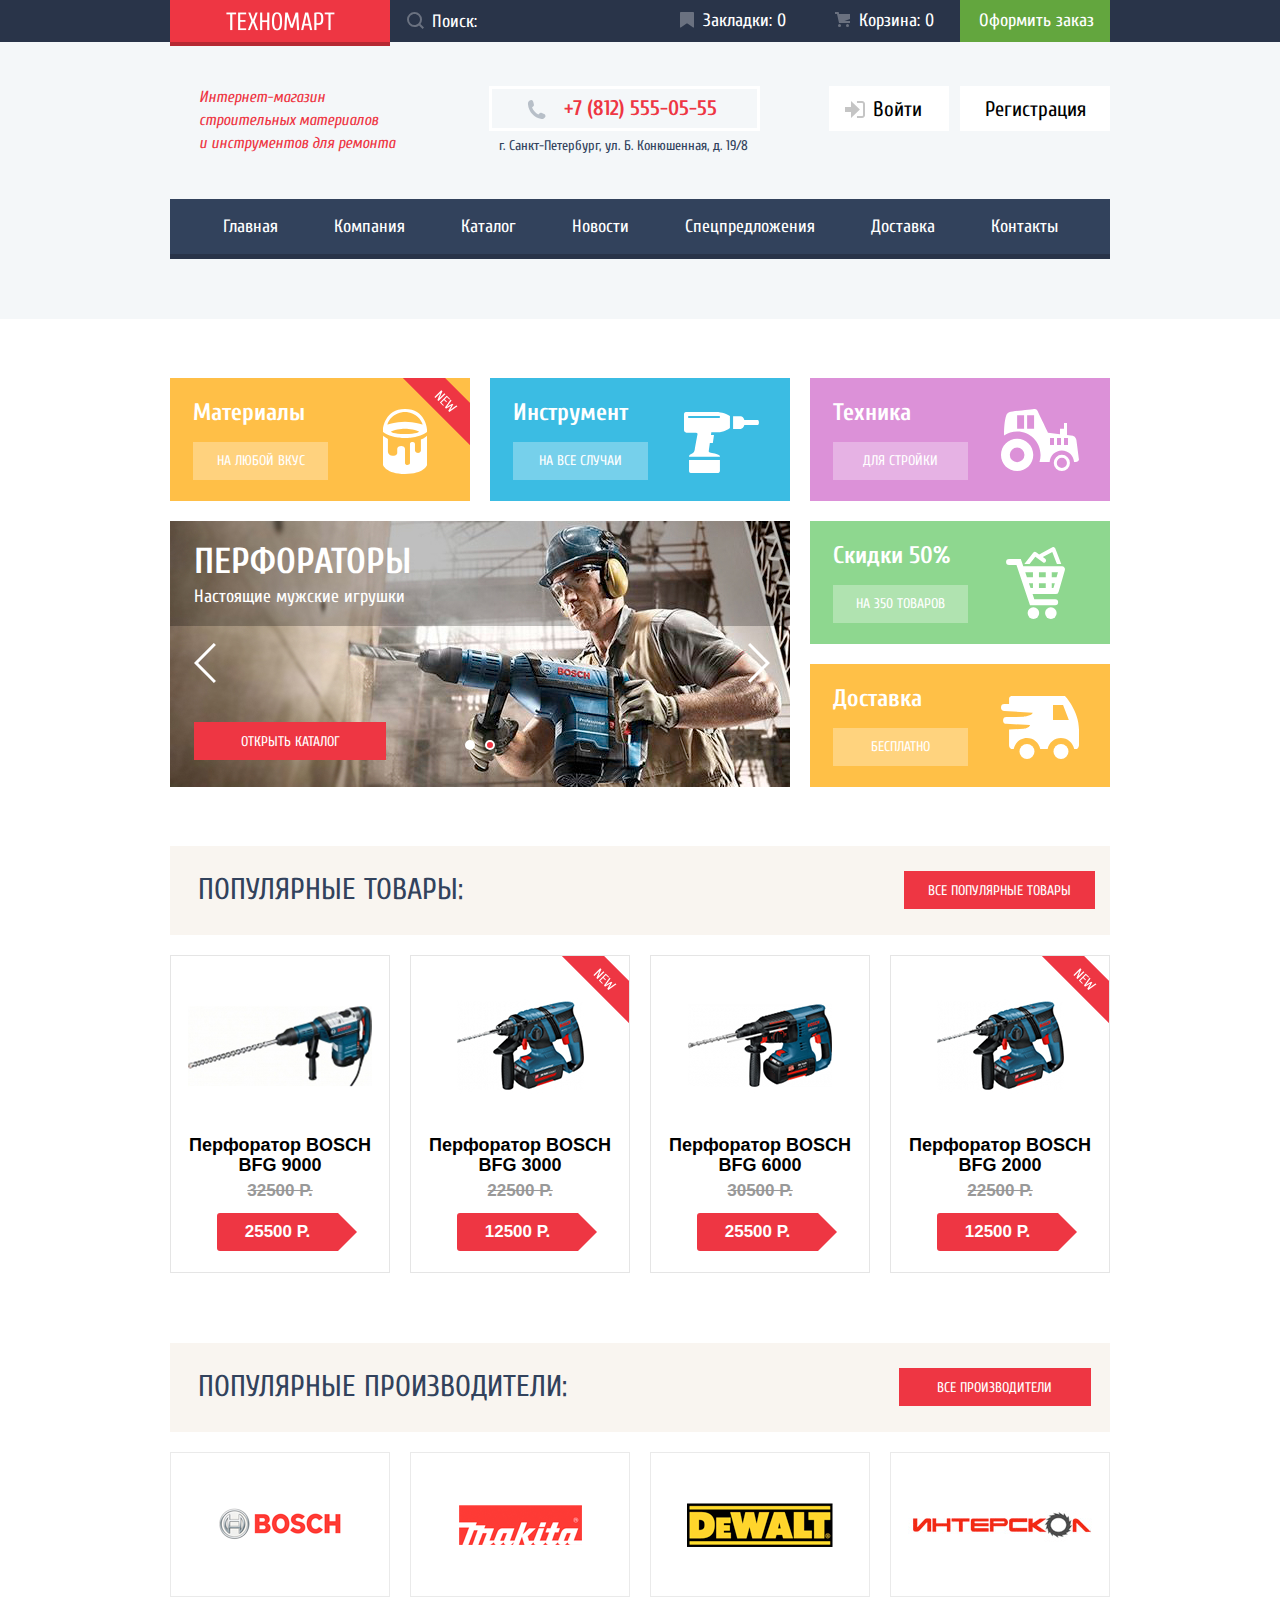
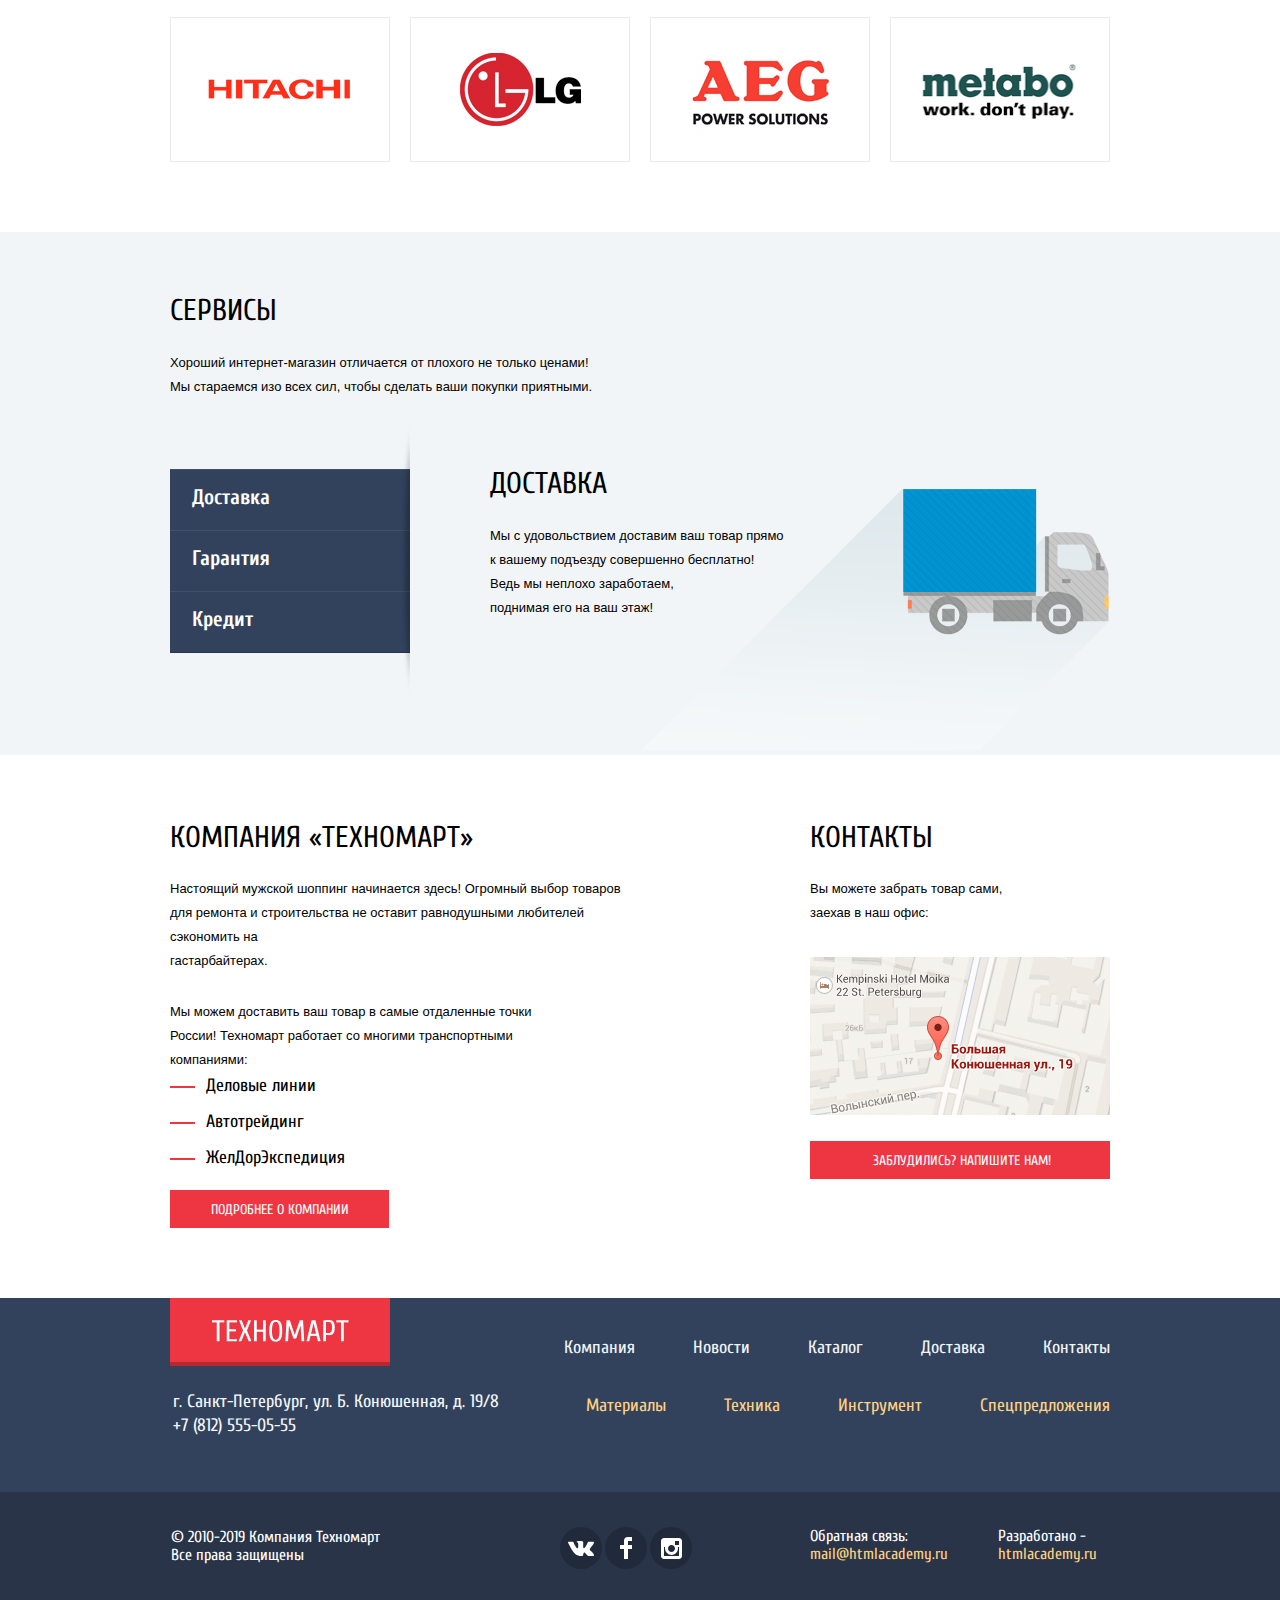
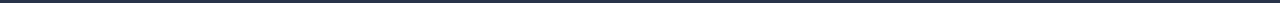
<file: index.html>
<!DOCTYPE html>
<html lang="ru">

<head>
  <meta charset="utf-8">
  <title>HTML Academy: Техномарт</title>
  <link href="https://fonts.googleapis.com/css?family=Cuprum:400,400i,700&PT+Sans:400,700&amp;subset=cyrillic"
    rel="stylesheet">
  <link href="css/normalize.css" rel="stylesheet">
  <link href="css/style.css" rel="stylesheet">
</head>

<body>
  <header>
    <div class="background-header">
      <div class="header">
        <div class="background-header-top">
          <div class="header-top container">
            <a class="logo header-logo" href="index.html">
              <img src="img/logo-tehnomart-up.png" width="109" height="19" alt="Логотип Техномарт">
            </a>

            <form class="search-form" action="https://echo.htmlacademy.ru/courses" method="post">
              <input type="search" name="search" id="search-field" placeholder="Поиск:">
              <svg class="search-icon" xmlns="http://www.w3.org/2000/svg" width="17" height="17" viewbox="0 0 17 17">
                <path fill="#ffffff"
                  d="M17 15.586l-3.542-3.542A7.465 7.465 0 0 0 15 7.5 7.5 7.5 0 1 0 7.5 15c1.71 0 3.282-.579 4.544-1.542L15.586 17 17 15.586zM2
               7.5C2 4.467 4.467 2 7.5 2 10.532 2 13 4.467 13 7.5c0 3.032-2.468 5.5-5.5 5.5A5.506 5.506 0 0 1 2 7.5z" />
              </svg>
            </form>
            <a class="bookmarks" href="#">Закладки: 0</a>
            <a class="basket" href="#">Корзина: 0</a>
            <a href="#" class="link-order">Оформить заказ</a>
          </div>
        </div>

        <div class="header-middle container">
          <p class="title">Интернет-магазин<br>
            строительных материалов<br>
            и инструментов для ремонта</p>
          <div class="contacts">
            <p class="contacts-phone"><a href="tel:+78125550555">+7 (812) 555-05-55</a></p>
            <p class="contacts-adress">г. Санкт-Петербург, ул. Б. Конюшенная, д. 19/8</p>
          </div>
          <div class="user">
            <a class="btn-enter" href="#">Войти</a>
            <svg class="icon-login" xmlns="http://www.w3.org/2000/svg" width="20" height="17" viewbox="0 0 20 17">
              <path fill="#c5c5c5" d="M14.875 8.5L6 0v6H0v5h6v6z" />
              <path fill="#c5c5c5"
                d="M16.986 15.01h-5.027V17h5.027c2.178 0 3.004-1.81 3.029-3.026V3.028C19.99
               1.811 19.164 0 16.986 0h-5.027v1.99h5.027c.839 0 .992.681 1.01 1.057v10.904c-.017.376-.171 1.059-1.01 1.059z" />
            </svg>
            <a class="btn-reg" href="#">Регистрация</a>
          </div>
        </div>

        <nav class="main-navigation container">
          <ul class="list-navigation">
            <li><a class="list-navigation-link" href="index.html">Главная</a></li>
            <li><a class="list-navigation-link" href="#">Компания</a></li>
            <li><a class="list-navigation-link" href="catalog.html">Каталог</a></li>
            <li><a class="list-navigation-link" href="#">Новости</a></li>
            <li><a class="list-navigation-link" href="#">Спецпредложения</a></li>
            <li><a class="list-navigation-link" href="#">Доставка</a></li>
            <li><a class="list-navigation-link" href="#">Контакты</a></li>
          </ul>
        </nav>
      </div>
    </div>
  </header>

  <main>
    <h1 class="visually-hidden">Интеренет-магазин Техномарт</h1>
    <section class="promo container">
      <div class="promo-card card-1 flag-new">
        <h2 class="promo-card-title">Материалы</h2>
        <a class="promo-card-btn" href="#">На любой вкус</a>
      </div>
      <div class="promo-card card-2">
        <h2 class="promo-card-title">Инструмент</h2>
        <a class="promo-card-btn" href="#">На все случаи</a>
      </div>
      <div class="promo-card card-3">
        <h2 class="promo-card-title">Техника</h2>
        <a class="promo-card-btn" href="#">Для стройки</a>
      </div>
      <section class="slider">
        <input type="radio" name="slider-radio" id="slider-radio-1">
        <input type="radio" name="slider-radio" id="slider-radio-2" checked>
        <section class="slider-control">
          <label class="slider-control-btn-1" for="slider-radio-1"></label>
          <label class="slider-control-btn-2" for="slider-radio-2"></label>
          <label class="slider-left-arrow" for="slider-radio-1"></label>
          <label class="slider-right-arrow" for="slider-radio-2"></label>
        </section>
        <div class="slide slide-1">
          <h2 class="slide-title">Перфораторы</h2>
          <p>Настоящие мужские игрушки</p>
          <a class="slide-btn" href="catalog.html">Открыть каталог</a>
        </div>
        <div class="visually-hidden slide slide-2">
          <h2 class="slide-title">Дрели</h2>
          <p>Соседям на радость</p>
          <a class="slide-btn" href="catalog.html">Открыть каталог</a>
        </div>
      </section>
      <section class="side-card">
        <div class="promo-card card-4">
          <h2 class="promo-card-title">Скидки 50%</h2>
          <a class="promo-card-btn" href="#">На 350 товаров</a>
        </div>
        <div class="promo-card card-5">
          <h2 class="promo-card-title">Доставка</h2>
          <a class="promo-card-btn" href="#">Бесплатно</a>
        </div>
      </section>
    </section>

    <section class="container">
      <div class="pupular-item-titel">
        <h2>Популярные товары:</h2>
        <a class="pupular-item-btn" href="#">Все популярные товары</a>
      </div>
      <section>
        <h2 class="visually-hidden">Список популярных товаров</h2>
        <ul class="popular-item-catalog">
          <li class="popular-item-card">
            <img src="img/bosch-bfg-9000.jpg" width="184" height="164" alt="Перфоратор BOSCH BFG 9000">
            <h3 class="title-item">Перфоратор BOSCH<br>
              BFG 9000</h3>
            <p class="old-price">32500 Р.</p>
            <div class="price">
              <p class="price-text">25500 Р.</p>
              <div class="price-angle"></div>
            </div>
            <div class="cart-action">
              <a class="buy" href="#">Купить</a>
              <a class="add-bookmarks" href="#">В Закладки</a>
            </div>
          </li>
          <li class="popular-item-card flag-new">
            <img src="img/bosch-bfg-3000.jpg" width="127" height="112" alt="Перфоратор BOSCH BFG 3000">
            <h3 class="title-item">Перфоратор BOSCH<br>
              BFG 3000</h3>
            <p class="old-price">22500 Р.</p>
            <div class="price">
              <p class="price-text">12500 Р.</p>
              <div class="price-angle"></div>
            </div>
            <div class="cart-action">
              <a class="buy" href="#">Купить</a>
              <a class="add-bookmarks" href="#">В Закладки</a>
            </div>
          </li>
          <li class="popular-item-card">
            <img src="img/bosch-bfg-6000.jpg" width="144" height="128" alt="Перфоратор BOSCH BFG 6000">
            <h3 class="title-item">Перфоратор BOSCH<br>
              BFG 6000</h3>
            <p class="old-price">30500 Р.</p>
            <div class="price">
              <p class="price-text">25500 Р.</p>
              <div class="price-angle"></div>
            </div>
            <div class="cart-action">
              <a class="buy" href="#">Купить</a>
              <a class="add-bookmarks" href="#">В Закладки</a>
            </div>
          </li>
          <li class="popular-item-card flag-new">
            <img src="img/bosch-bfg-2000.jpg" width="127" height="112" alt="Перфоратор BOSCH BFG 2000">
            <h3 class="title-item">Перфоратор BOSCH<br>
              BFG 2000</h3>
            <p class="old-price">22500 Р.</p>
            <div class="price">
              <p class="price-text">12500 Р.</p>
              <div class="price-angle"></div>
            </div>
            <div class="cart-action">
              <a class="buy" href="#">Купить</a>
              <a class="add-bookmarks" href="#">В Закладки</a>
            </div>
          </li>
        </ul>
      </section>
    </section>

    <section class="popular-manufactur container">
      <div class="popular-manufactur-title">
        <h2>Популярные производители:</h2>
        <a class="popular-manufactur-btn" href="#">Все производители</a>
      </div>
      <section class="popular-manufactur-catalog">
        <div class="popular-manufactur-list">
          <a class="popular-manufactur-item" href="#">
            <img src="img/bosch.png" width="126" height="37" alt="Bosh">
          </a>
          <a class="popular-manufactur-item" href="#">
            <img src="img/makita.png" width="123" height="40" alt="Makita">
          </a>
          <a class="popular-manufactur-item" href="#">
            <img src="img/dewalt.png" width="146" height="44" alt="Dewalt">
          </a>
          <a class="popular-manufactur-item" href="#">
            <img src="img/interskol.png" width="200" height="88" alt="Interskol">
          </a>

          <a class="popular-manufactur-item" href="#">
            <img src="img/hitachi.png" width="169" height="31" alt="Hitachi">
          </a>
          <a class="popular-manufactur-item" href="#">
            <img src="img/lg.png" width="121" height="73" alt="Lg">
          </a>
          <a class="popular-manufactur-item" href="#">
            <img src="img/aeg.png" width="151" height="96" alt="Aeg">
          </a>
          <a class="popular-manufactur-item" href="#">
            <img src="img/metabo.png" width="204" height="69" alt="Metabo">
          </a>
        </div>
      </section>
    </section>

    <section class="service-background">
      <section class="service container">
        <h2>Сервисы</h2>
        <p>Хороший интернет-магазин отличается от плохого не только ценами!<br>
          Мы стараемся изо всех сил, чтобы сделать ваши покупки приятными.</p>
        <section class="service-slider">
          <section class="service-slider-control">
            <span tabindex="0">Доставка</span>
            <span tabindex="0">Гарантия</span>
            <span tabindex="0">Кредит</span>
          </section>
          <section class="service-slide service-slide-1 ">
            <h3>Доставка</h3>
            <p>Мы с удовольствием доставим ваш товар прямо<br>
              к вашему подъезду совершенно бесплатно!<br>
              Ведь мы неплохо заработаем,<br>
              поднимая его на ваш этаж!</p>
          </section>
          <section class="service-slide service-slide-2 visually-hidden">
            <h3>Гарантия</h3>
            <p>Если купленный у нас товар поломается или заискрит,<br>
              а также в случае пожара, спровоцированного его<br>
              возгоранием, вы всегда можете быть уверены в нашей<br>
              гарантии. Мы обменяем сгоревший товар на новый.<br>
              Дом уж восстановите как-нибудь сами.</p>
          </section>
          <section class="service-slide service-slide-3 visually-hidden">
            <h3>Кредит</h3>
            <p>Залезть в долговую яму стало проще!<br>
              Кредитные консультанты придут вам на помощь.</p>
            <a href="#">Отправить заявку</a>
          </section>
        </section>

      </section>
    </section>
    <div class="technomart-about container">
      <section class="about-company">
        <h2 class="title-technomart">Компания «Техномарт»</h2>
        <p>
          Настоящий мужской шоппинг начинается здесь! Огромный выбор товаров для ремонта и
          строительства не оставит равнодушными любителей сэкономить на <br>
          гастарбайтерах.
        </p>
        <div class="delivery">
          <p>
            Мы можем доставить ваш товар в самые отдаленные точки России!
            Техномарт работает со многими транспортными компаниями:
          </p>
          <ul class="delivery-items">
            <li>
              <p>Деловые линии</p>
            </li>
            <li>
              <p>Автотрейдинг</p>
            </li>
            <li>
              <p>ЖелДорЭкспедиция</p>
            </li>
          </ul>
        </div>
        <a class="link-company" href="#">Подробнее о компании</a>
      </section>
      <section class="map">
        <h2 class="title-contacts">Контакты</h2>
        <p>
          Вы можете забрать товар сами,<br>
          заехав в наш офис:
        </p>
        <a class="contacts__map" href="https://yandex.ru/maps/-/CCUifH8O" title="Наш офис на карте" target="_blank">
          <img src="img/map.png" width="300" height="158"
            alt="Карта проезда в офис Техномарт: г. Санкт-Петербург, ул. Б. Конюшенная, д. 19/8">
        </a>
        <img class="visually-hidden" src="img/map2.png" width="940" height="446"
          alt="Карта проезда в офис Техномарт: г. Санкт-Петербург, ул. Б. Конюшенная, д. 19/8">
        <a class="btn-feedback" href="#">Заблудились? Напишите нам!</a>
      </section>
    </div>
  </main>

  <footer class="footer-tehnomart ">
    <section class="footer-top">
      <div class="container">
        <div class="footer-top-wrapper-logo">
          <div class="logo logo-footer">
            <a href="index.html">
              <img src="img/logo-tehnomart-down.png" width="138" height="23" alt="Логотип Техномарт">
            </a>
          </div>
          <ul class="footer-menu">
            <li><a class="footer-menu-link" href="#">Компания</a></li>
            <li><a class="footer-menu-link" href="#">Новости</a></li>
            <li><a class="footer-menu-link" href="catalog.html">Каталог</a></li>
            <li><a class="footer-menu-link" href="#">Доставка</a></li>
            <li><a class="footer-menu-link" href="#">Контакты</a></li>
          </ul>
        </div>
        <div class="footer-top-wrapper-adress">
          <p class="footer-adress">г. Санкт-Петербург, ул. Б. Конюшенная, д. 19/8<br>
            <a href="tel:+78125550555">+7 (812) 555-05-55</a>
          </p>
          <ul class="footer-list">
            <li><a href="#">Материалы</a></li>
            <li><a href="#">Техника</a></li>
            <li><a href="#">Инструмент</a></li>
            <li><a href="#">Спецпредложения</a></li>
          </ul>
        </div>
      </div>
    </section>

    <section class="footer-bottom">
      <div class="container">
        <p class="copyright">&copy; 2010-2019 Компания Техномарт<br>
          Все права защищены
        </p>
        <div class="social-list">
          <a class="social-item-vk" href="#"><span class="visually-hidden">Вконтакте</span></a>
          <a class="social-item-fb" href="#"><span class="visually-hidden">Фейсбук</span></a>
          <a class="social-item-inst" href="#"><span class="visually-hidden">Инстаграм</span></a>
        </div>
        <div class="footer-feedback">
          <p>
            Обратная связь:<br>
            <a class="footer-feedback-mail" href="mailto:mail@htmlacademy.ru">mail@htmlacademy.ru</a>
          </p>
        </div>
        <div class="footer-developed">
          <p>
            Разработано -<br>
            <a class="footer-developed-mail" href="https://htmlacademy.ru/intensive/htmlcss">htmlacademy.ru</a>
          </p>
        </div>
      </div>
    </section>
  </footer>

  <section class="feedback-form visually-hidden">
    <button class="feedback-close" type="button" title="Закрыть"><span class="visually-hidden">Закрыть</span></button>
    <form action="https://echo.htmlacademy.ru/courses" method="post">
      <div class="feedback-container">
        <div class="feedback-user">
          <div class="feedback-user-name">
            <label for="name-field">Ваше имя:</label>
            <input type="text" name="name" id="name-field" placeholder="Имя Фамилия">
          </div>
          <div class="feedback-user-mail">
            <label for="e-mail-field">Ваш e-mail:</label>
            <input type="email" name="e-mail" id="e-mail-field" placeholder="email@example.com">
          </div>
        </div>
        <label class="feedback-text" for="text"> Текст письма:</label>
        <textarea name="text" id="text" placeholder="В свободной форме"></textarea>
      </div>
      <div class="btn-background">
        <button type="submit">Отправить</button>
      </div>

    </form>

  </section>
  <script src="js/script.js">
  </script>
</body>

</html>
</file>
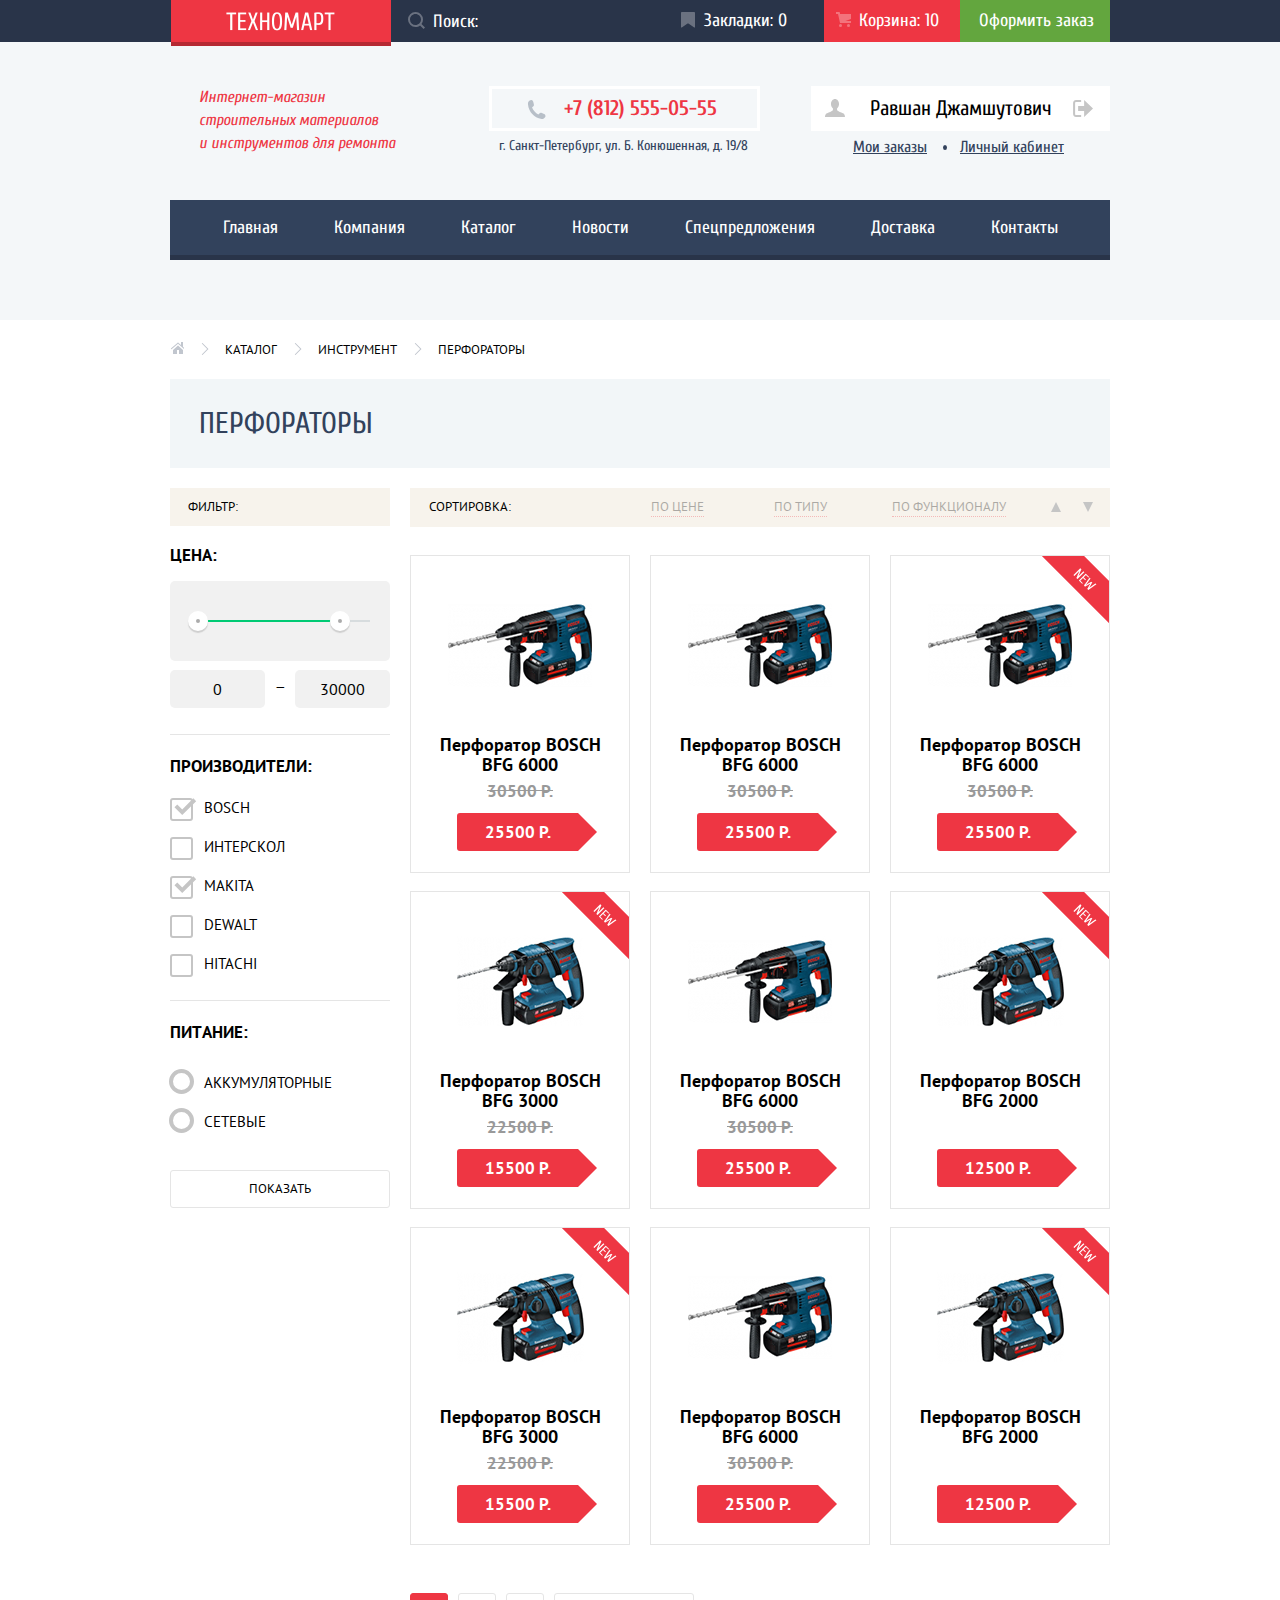
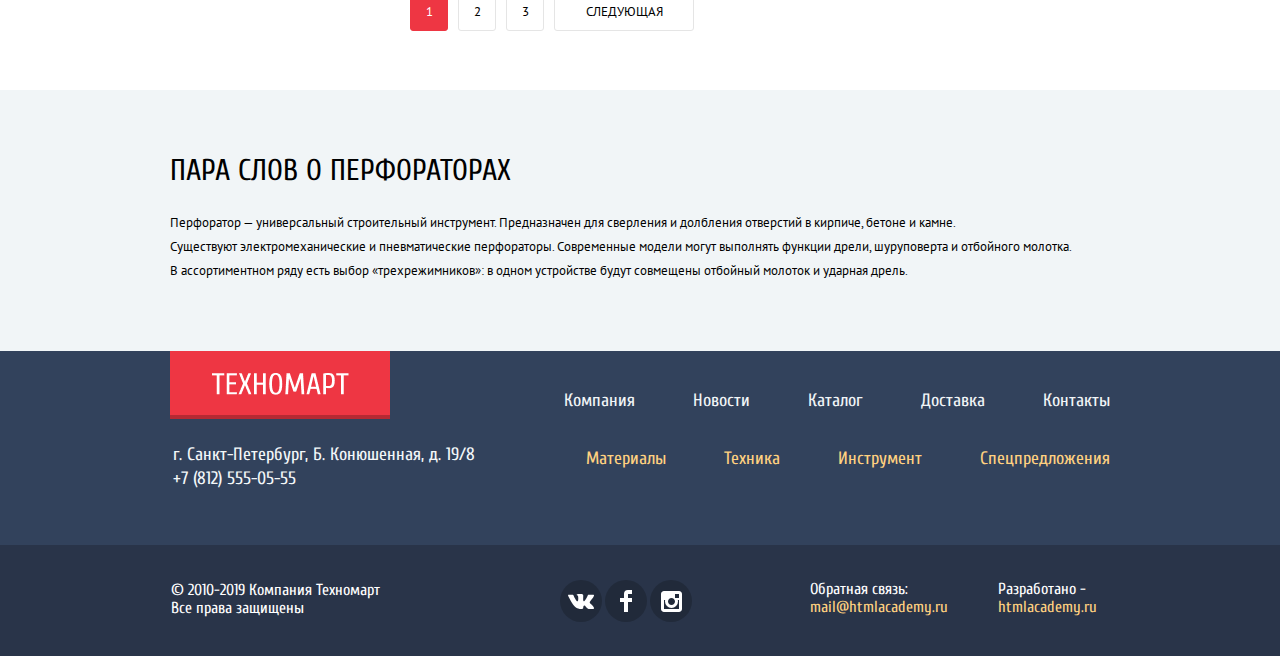
<file: catalog.html>
<!DOCTYPE html>
<html lang="ru">
  <head>
    <meta charset="utf-8">
    <title>HTML Academy: Техномарт</title>
    <link href="https://fonts.googleapis.com/css?family=Cuprum:400,400i,700%7CPT+Sans:400,700&display=swap&subset=cyrillic" rel="stylesheet">
    <link href="css/normalize.css" rel="stylesheet">
    <link href="css/style.css" rel="stylesheet">
  </head>
  <body>
    <header>
      <div class="background-header">
        <div class="header">
          <div class="background-header-top">
            <div class="header-top container">
              <a class="logo header-logo" href="index.html">
                <img src="img/logo-tehnomart-up.png" width="109" height="19" alt="Логотип Техномарт">
              </a>
            <form class="search-form" action="https://echo.htmlacademy.ru/courses" method="post">
              <input type="search" name="search" id="search-field" placeholder="Поиск:">
              <svg class="search-icon" xmlns="http://www.w3.org/2000/svg" width="17" height="17" viewbox="0 0 17 17"><path fill="#ffffff"
                d="M17 15.586l-3.542-3.542A7.465 7.465 0 0 0 15 7.5 7.5 7.5 0 1 0 7.5 15c1.71 0 3.282-.579 4.544-1.542L15.586 17 17 15.586zM2
                 7.5C2 4.467 4.467 2 7.5 2 10.532 2 13 4.467 13 7.5c0 3.032-2.468 5.5-5.5 5.5A5.506 5.506 0 0 1 2 7.5z"/></svg>
            </form>
            <a class="bookmarks" href="#">Закладки: 0</a>
            <a class="basket basket-drop" href="#">Корзина: 10</a>
            <a href="#" class="link-order">Оформить заказ</a>
        </div>
        </div>

        <div class="header-middle container">
          <p class="title">Интернет-магазин<br>
            строительных материалов<br>
            и инструментов для ремонта</p>
          <div class="contacts">
            <p class="contacts-phone"><a href="tel:+78125550555">+7 (812) 555-05-55</a></p>
            <p class="contacts-adress">г. Санкт-Петербург, ул. Б. Конюшенная, д. 19/8</p>
          </div>
          <div class="user-active">
            <div class="user-name">
              <a class="user-name-link" href="#">Равшан Джамшутович</a>
              <a class="link-user-icon" href="#" aria-label="вход в профиль"><svg class="user-name-icon-1" xmlns="http://www.w3.org/2000/svg" width="20" height="18" viewbox="0 0 20 18">
                <path fill="#c5c5c5" d="M17.881 14.166c-2.144-.735-4.256-1.666-5.207-2.39
                -.657-.501-.77-1.618-.517-2.415 1.118-.903 1.864-2.477 1.864-4.278C14.021
                 2.276 12.221 0 10 0S5.979 2.276 5.979 5.083c0 1.801.746 3.374 1.863
                  4.277.253.798.141 1.915-.517 2.416-.95.724-3.063 1.654-5.207
                   2.39S0 18 0 18h20s.025-3.099-2.119-3.834z"/></svg></a>
              <a href="#" aria-label="выход из профиля"><svg class="user-name-logout" xmlns="http://www.w3.org/2000/svg" width="21" height="17" viewbox="0 0 21 17"><g fill="#c5c5c5">
                <path fill="#c5c5c5" d="M21 8.5L12.125 0v6h-6v5h6v6z"/>
                <path fill="#c5c5c5" d="M3.106 13.952V3.048c.018-.376.171-1.057 1.01-1.057h5.027V0H4.116C1.938
                 0 1.112 1.81 1.087 3.027v10.946C1.112 15.189 1.938 17 4.116 17h5.027v-1.99H4.116c-.839 0-.992
                 -.683-1.01-1.058z"/></g></svg></a>

            </div>
            <div>
              <a class="user-orders-link" href="#">Мои заказы</a>
              <a class="user-profile-link" href="#">Личный кабинет</a>
            </div>
          </div>
        </div>

        <nav class="main-navigation container">
          <ul class="list-navigation">
            <li><a href="index.html">Главная</a></li>
            <li><a href="#">Компания</a></li>
            <li><a href="catalog.html">Каталог</a></li>
            <li><a href="#">Новости</a></li>
            <li><a href="#">Спецпредложения</a></li>
            <li><a href="#">Доставка</a></li>
            <li><a href="#">Контакты</a></li>
          </ul>
        </nav>
      </div>
      </div>
    </header>

    <main>
      <div class="container">
        <ul class="breadcrumbs">
          <li>
            <a class="breadcrumbs-home" href="index.html" aria-label="перейти на главную страницу">

            </a>
          </li>
          <li><a href="catalog.html">Каталог</a></li>
          <li><a href="#">Инструмент</a></li>
          <li><a class="breadcrumbs-last" href="#">Перфораторы</a></li>
        </ul>
        <h1 class="title-catalog">Перфораторы</h1>

        <div class="catalog-columns">
          <section class="filter">
            <form action="https://echo.htmlacademy.ru/courses" method="post">
            <h2>Фильтр:</h2>

              <fieldset class="filter-item">
                <legend>Цена:</legend>
                <div class="range-filter">
                  <div class="range-controls">
                    <div class="scale">
                      <div class="bar" style="
                        width: 152px;

                      "></div>
                    </div>
                    <div class="toggle toggle-min" tabindex="0" aria-label="кнопка фильтра минимальная цена"></div>
                    <div class="toggle toggle-max" tabindex="0" aria-label="кнопка фильтра максимальная цена"></div>

                  </div>
                  <div class="price-controls">
                    <label class="min-price">
                      <input class="price-min" type="text" name="min-price" value="0">
                    </label>
                    <span>—</span>
                    <label class="max-price">
                      <input class="price-max" type="text" name="max-price" value="30000">
                    </label>
                  </div>
                </div>
            </fieldset>

              <fieldset>
                <h3 class="title-manufacturers">Производители:</h3>
                <ul class="list-manufacturers">
                  <li class="list-manufacturers-option">
                    <input class="visually-hidden filter-checkbox" type="checkbox" name="Bosh" id="check-bosch" checked>
                    <label for="check-bosch">Bosch</label>
                  </li>
                  <li class="list-manufacturers-option">
                    <input class="visually-hidden filter-checkbox" type="checkbox" name="Interskol" id="check-interskol">
                    <label for="check-interskol">Интерскол</label>
                  </li>
                  <li class="list-manufacturers-option">
                    <input class="visually-hidden filter-checkbox" type="checkbox" name="Makita" id="check-makita" checked>
                    <label for="check-makita">Makita</label>
                  </li>
                  <li class="list-manufacturers-option">
                    <input class="visually-hidden filter-checkbox" type="checkbox" name="Dewalt" id="check-dewalt">
                    <label for="check-dewalt">Dewalt</label>
                  </li>
                  <li class="list-manufacturers-option">
                    <input class="visually-hidden filter-checkbox" type="checkbox" name="Hitachi" id="check-hitachi">
                    <label for="check-hitachi">Hitachi</label>
                  </li>
                </ul>
              </fieldset>
              <fieldset>
                <h3 class="title-supply">Питание:</h3>
                <ul class="list-suply">
                  <li class="list-suply-option">
                    <input class="visually-hidden filter-radio" type="radio" name="supply-type" id="radio-recharge" value="Аккумуляторные">
                    <label for="radio-recharge">Аккумуляторные</label>
                  </li>
                  <li class="list-suply-option">
                    <input class="visually-hidden filter-radio" type="radio" name="supply-type" id="radio-nonrecharge" value="Сетевые">
                    <label for="radio-nonrecharge">Сетевые</label>
                  </li>
                </ul>
                <button class="btn-filter" type="submit">Показать</button>
              </fieldset>
            </form>
          </section>

          <div class="catalog-list-wrapper">
            <section class="sorting">
              <h2> Сортировка:</h2>

              <a class="sorting-item" href="#">По цене</a>
              <a class="sorting-item" href="#">По типу</a>
              <a class="sorting-item" href="#">По функционалу</a>
              <a class="sorting-icon-top" href="#" aria-label="кнопка сортировать по возрастанию"></a>
              <a class="sorting-icon-bottom" href="#" aria-label="кнопка сортировать по убыванию"></a>
            </section>

            <section>
              <h2 class="visually-hidden">Список перфораторов</h2>
              <ul class="catalog-list">
                <li class="catalog-item">

                  <img src="img/bosch-bfg-6000.jpg" width="144" height="128" alt="Перфоратор BOSCH BFG 6000">
                  <h3 class="title-item">Перфоратор BOSCH<br>
                    BFG 6000</h3>
                  <p class="old-price">30500 Р.</p>
                  <div class="price">
                    <p class="price-text">25500 Р.</p>
                    <div class="price-angle"></div>
                  </div>
                  <div class="cart-action">
                    <a class="buy" href="#">Купить</a>
                    <a class="add-bookmarks" href="#">В Закладки</a>
                  </div>
                </li>
                <li class="catalog-item">

                <img src="img/bosch-bfg-6000.jpg" width="144" height="128" alt="Перфоратор BOSCH BFG 6000">
                  <h3 class="title-item">Перфоратор BOSCH<br>
                    BFG 6000</h3>
                  <p class="old-price">30500 Р.</p>
                  <div class="price">
                    <p class="price-text">25500 Р.</p>
                    <div class="price-angle"></div>
                  </div>
                  <div class="cart-action">
                    <a class="buy" href="#">Купить</a>
                    <a class="add-bookmarks" href="#">В Закладки</a>
                  </div>
                </li>
                <li class="catalog-item flag-new">
                  <img src="img/bosch-bfg-6000.jpg" width="144" height="128" alt="Перфоратор BOSCH BFG 6000">
                  <h3 class="title-item">Перфоратор BOSCH<br>
                    BFG 6000</h3>
                  <p class="old-price">30500 Р.</p>
                  <div class="price">
                    <p class="price-text">25500 Р.</p>
                    <div class="price-angle"></div>
                  </div>

                  <div class="cart-action">
                    <a class="buy" href="#">Купить</a>
                    <a class="add-bookmarks" href="#">В Закладки</a>
                  </div>
                </li>

                <li class="catalog-item flag-new">
                  <img src="img/bosch-bfg-3000.jpg" width="127" height="112" alt="Перфоратор BOSCH BFG 3000">
                  <h3 class="title-item">Перфоратор BOSCH<br>
                    BFG 3000</h3>
                  <p class="old-price">22500 Р.</p>
                  <div class="price">
                    <p class="price-text">15500 Р.</p>
                    <div class="price-angle"></div>
                  </div>
                  <div class="cart-action">
                    <a class="buy" href="#">Купить</a>
                    <a class="add-bookmarks" href="#">В Закладки</a>
                  </div>
                </li>
                <li class="catalog-item">

                  <img src="img/bosch-bfg-6000.jpg" width="144" height="128" alt="Перфоратор BOSCH BFG 6000">
                  <h3 class="title-item">Перфоратор BOSCH<br>
                    BFG 6000</h3>
                  <p class="old-price">30500 Р.</p>
                  <div class="price">
                    <p class="price-text">25500 Р.</p>
                    <div class="price-angle"></div>
                  </div>
                  <div class="cart-action">
                    <a class="buy" href="#">Купить</a>
                    <a class="add-bookmarks" href="#">В Закладки</a>
                  </div>
                </li>
                <li class="catalog-item flag-new">
                  <img src="img/bosch-bfg-2000.jpg" width="127" height="112" alt="Перфоратор BOSCH BFG 2000">
                  <h3 class="title-item">Перфоратор BOSCH<br>
                    BFG 2000</h3>
                  <p class="old-price old-price-hidden">0 Р.</p>
                  <div class="price">
                    <p class="price-text">12500 Р.</p>
                    <div class="price-angle"></div>
                  </div>
                  <div class="cart-action">
                    <a class="buy" href="#">Купить</a>
                    <a class="add-bookmarks" href="#">В Закладки</a>
                  </div>
                </li>

                <li class="catalog-item flag-new">
                  <img src="img/bosch-bfg-3000.jpg" width="127" height="112" alt="Перфоратор BOSCH BFG 3000">
                  <h3 class="title-item">Перфоратор BOSCH<br>
                    BFG 3000</h3>
                  <p class="old-price">22500 Р.</p>
                  <div class="price">
                    <p class="price-text">15500 Р.</p>
                    <div class="price-angle"></div>
                  </div>
                  <div class="cart-action">
                    <a class="buy" href="#">Купить</a>
                    <a class="add-bookmarks" href="#">В Закладки</a>
                  </div>
                </li>
                <li class="catalog-item">

                  <img src="img/bosch-bfg-6000.jpg" width="144" height="128" alt="Перфоратор BOSCH BFG 6000">
                  <h3 class="title-item">Перфоратор BOSCH<br>
                    BFG 6000</h3>
                  <p class="old-price">30500 Р.</p>
                  <div class="price">
                    <p class="price-text">25500 Р.</p>
                    <div class="price-angle"></div>
                  </div>
                  <div class="cart-action">
                    <a class="buy" href="#">Купить</a>
                    <a class="add-bookmarks" href="#">В Закладки</a>
                  </div>
                </li>
                <li class="catalog-item flag-new">
                  <img src="img/bosch-bfg-2000.jpg" width="127" height="112" alt="Перфоратор BOSCH BFG 2000">
                  <h3 class="title-item">Перфоратор BOSCH<br>
                    BFG 2000</h3>
                  <p class="old-price old-price-hidden">0 Р.</p>
                  <div class="price">
                    <p class="price-text">12500 Р.</p>
                    <div class="price-angle"></div>
                  </div>
                  <div class="cart-action">
                    <a class="buy" href="#">Купить</a>
                    <a class="add-bookmarks" href="#">В Закладки</a>
                  </div>
                </li>
              </ul>
              <ul class="list-pagination">

                  <li><a class="list-pagination-item item-activ">1</a></li>


                  <li><a class="list-pagination-item" href="#">2</a></li>


                  <li><a class="list-pagination-item" href="#">3</a></li>


                  <li><a class="list-pagination-item list-pagination-item-next" href="#">Следующая</a></li>

              </ul>
            </section>
          </div>
        </div>
      </div>
      <section class="about-perforator ">
        <div class="container">
          <h2>Пара слов о перфораторах</h2>
          <p>Перфоратор — универсальный строительный инструмент. Предназначен для сверления и долбления отверстий в кирпиче, бетоне и камне.<br>
            Существуют электромеханические и пневматические перфораторы. Современные модели могут выполнять функции дрели, шуруповерта и отбойного молотка.<br>
            В ассортиментном ряду есть выбор «трехрежимников»: в одном устройстве будут совмещены отбойный молоток и ударная дрель.</p>
        </div>
      </section>


    </main>

    <footer class="footer-tehnomart ">
      <section class="footer-top">
        <div class="container">
          <div class="footer-top-wrapper-logo">
            <div class="logo logo-footer">
              <a href="index.html">
                <img src="img/logo-tehnomart-down.png" width="138" height="23" alt="Логотип Техномарт">
              </a>
            </div>
            <ul class="footer-menu">
              <li><a href="#">Компания</a></li>
              <li><a href="#">Новости</a></li>
              <li><a href="catalog.html">Каталог</a></li>
              <li><a href="#">Доставка</a></li>
              <li><a href="#">Контакты</a></li>
            </ul>
          </div>
          <div class="footer-top-wrapper-adress">
            <p class="footer-adress">г. Санкт-Петербург, Б. Конюшенная, д. 19/8<br>
              <a href="tel:+78125550555">+7 (812) 555-05-55</a>
            </p>
            <ul class="footer-list">
              <li><a href="#">Материалы</a></li>
              <li><a href="#">Техника</a></li>
              <li><a href="#">Инструмент</a></li>
              <li><a href="#">Спецпредложения</a></li>
            </ul>
          </div>
        </div>
      </section>

      <section class="footer-bottom">
        <div class="container">
          <p class="copyright">&copy; 2010-2019 Компания Техномарт<br>
            Все права защищены
          </p>
            <div class="social-list">
              <a class="social-item-vk" href="#"><span class="visually-hidden">Вконтакте</span></a>
              <a class="social-item-fb" href="#"><span class="visually-hidden">Фейсбук</span></a>
              <a class="social-item-inst" href="#"><span class="visually-hidden">Инстаграм</span></a>
            </div>
          <div class="footer-feedback">
            <p>
              Обратная связь:<br>
              <a href="mailto:mail@htmlacademy.ru">mail@htmlacademy.ru</a>
            </p>
          </div>
          <div class="footer-developed">
            <p>
              Разработано -<br>
              <a href="https://htmlacademy.ru/intensive/htmlcss">htmlacademy.ru</a>
            </p>
          </div>
        </div>
      </section>
    </footer>

    <div class="modal-cart-add visually-hidden">
      <button class="modal-cart-add-close" type="button" title="Закрыть"><span class="visually-hidden">Закрыть</span></button>
      <form action="http://echo.htmlacademy.ru" method="post">
        <p class="modal-cart-add__title">Товар добавлен в корзину!</p>
        <div class="modal-cart-add-options">
          <button type="submit" class="cart-order__button">Оформить заказ</button>
          <button class="modal-cart-cancel" type="button" title="Продолжить покупки">Продолжить покупки</button>
        </div>
      </form>
    </div>
    <script src="js/script.js">
    </script>
  </body>

</html>
</file>
<file: css/style.css>
body {
  margin: 0 auto;

  font-family: "PT Sans", Arial, sans-serif;
  font-size: 13px;
  line-height: 24px;
  color: #000000;

  background-color: #ffffff;
}

a {
  text-decoration: none;
}

img {
  max-width: 100%;
  height: auto;
}

.visually-hidden:not(:focus):not(:active),
input[type="checkbox"].visually-hidden,
input[type="radio"].visually-hidden {
  position: absolute;
  width: 1px;
  height: 1px;
  margin: -1px;
  border: 0;
  padding: 0;
  white-space: nowrap;
  -webkit-clip-path: inset(100%);
          clip-path: inset(100%);
  clip: rect(0 0 0 0);
  overflow: hidden;
}

.container {
  width: 940px;
  margin: 0 auto;
}

.container-2 {
  width: 1200px;
  margin: 0 auto;
}

html {
  height: 100%;
}

body {
  display: -ms-grid;
  display: grid;
  -ms-grid-rows: -webkit-min-content 1fr -webkit-min-content;
  -ms-grid-rows: min-content 1fr min-content;
  grid-template-rows: -webkit-min-content 1fr -webkit-min-content;
  grid-template-rows: min-content 1fr min-content;

  min-height: 100%;
}

/*хэдер*/

.header a {
  color: #ffffff;
}

.background-header {
  background-color: #f4f7f9;
}

.header {
  padding-bottom: 60px;

  font-family: "Cuprum", Arial, sans-serif;
  font-size: 18px;
  line-height: 24px;
  color: #ffffff;
}

.background-header-top {
  background-color: #293449;
}

.header-top {
  display: -webkit-box;
  display: -ms-flexbox;
  display: flex;
  position: relative;
  -webkit-box-pack: center;
      -ms-flex-pack: center;
          justify-content: center;

  width: 100%;
  height: 42px;

  background-color: #293449;
}

.logo {
  background-color: #ee3643;
  -webkit-box-shadow: 0 4px 0 0 #b52933;
          box-shadow: 0 4px 0 0 #b52933;
}

.header-logo:hover {
  background-color: #ca2c37;
}

.header-logo:active {
  background-color: #ba2732;
}

.search-form {
  position: relative;
}

.search-icon {
  position: absolute;
  left: 17px;
  top: 12px;
  opacity: 0.3;
}

.search-icon:hover {
  opacity: 1;
}

.search-form input {
  padding: 0;
  padding-left: 42px;

  width: 270px;
  height: 42px;

  border: none;
  background-color: #293449;
}

.search-form input:hover+.search-icon {
  opacity: 1;
}

.search-form input:hover {
  background-color: #212a3a;
}

.search-form input:focus+.search-icon path {
  fill: #ee3643;
}

.search-form input:focus {
  background-color: #ffffff;
}

.search-form input::-webkit-input-placeholder {
  color: #ffffff;
}

.search-form input::-moz-placeholder,
.search-form input:-moz-placeholder {
  color: #ffffff;
}

.search-form input:-ms-input-placeholder {
  color: #ffffff;
}

.search-form input::-ms-input-placeholder {
  color: #ffffff;
}

.header-top a {
  display: block;
  position: relative;
  padding-top: 9px;
  padding-bottom: 9px;
}

.header-top a:first-child {
  display: -webkit-box;
  display: -ms-flexbox;
  display: flex;
  -webkit-box-align: center;
      -ms-flex-align: center;
          align-items: center;
  -webkit-box-pack: center;
      -ms-flex-pack: center;
          justify-content: center;
  width: 220px;

}

.bookmarks {
  padding-right: 24px;
  padding-left: 43px;

  background-color: #293449;
}

.bookmarks::before {
  content: "";
  position: absolute;
  left: 20px;
  top: 12px;

  width: 14px;
  height: 16px;

  background-image: url("../img/icon-bookmark.svg");
  background-repeat: no-repeat;
  background-position: 0 0;

  opacity: 0.3;
}

.basket {
  padding-left: 49px;
  padding-right: 26px;

  background-color: #293449;
}

.basket-drop {
  margin-left: 13px;
  padding-left: 35px;
  padding-right: 21px;

  background-color: #ee3643;
}

.basket::before {
  content: "";
  position: absolute;
  left: 25px;
  top: 12px;

  width: 15px;
  height: 15px;

  background-image: url("../img/icon-cart.svg");
  background-repeat: no-repeat;
  background-position: 0 0;

  opacity: 0.3;
}

.basket-drop::before {
  content: "";
  position: absolute;
  left: 12px;
  top: 12px;

  width: 15px;
  height: 15px;

  background-image: url("../img/icon-cart.svg");
  background-repeat: no-repeat;
  background-position: 0 0;

  opacity: 0.3;
}

.bookmarks:hover::before,
.basket:hover::before {
  opacity: 1;
}



.bookmarks:active::before,
.basket:active::before {
  opacity: 0.5;
}

.bookmarks:active,
.basket:active {
  background-color: #161d29;

  color: rgba(255, 255, 255, 0.6);
}

.link-order {
  padding-left: 19px;
  padding-right: 16px;

  background-color: #63a63e;
}

.link-order:hover {
  background-color: #5fbb2d;
}

.link-order:active {
  background-color: #518534;

  color: rgba(255, 255, 255, 0.5);
}

.header-middle {
  display: -webkit-box;
  display: -ms-flexbox;
  display: flex;
  -webkit-box-pack: start;
      -ms-flex-pack: start;
          justify-content: flex-start;
  padding-top: 44px;
  padding-bottom: 41px;
}

.title {
  margin: 0;
  padding-left: 29px;

  width: 197px;

  font-style: italic;
  font-size: 16px;
  line-height: 23px;
  color: #ee3643;
}

.contacts {
  position: relative;

  margin-left: 93px;
}

.contacts-phone {
  margin: 0;

  font-size: 21px;
  line-height: 30px;
  font-weight: 700;
}

.contacts-phone a {
  display: block;
  margin: 0;
  padding-top: 4px;
  padding-left: 72px;
  padding-bottom: 5px;

  color: #ee3643;

  border: solid 3px #ffffff;
}

.contacts-phone::before {
  position: absolute;
  content: "";
  left: 38px;
  top: 14px;

  width: 19px;
  height: 19px;

  background-image: url("../img/icon-phone.svg");
  background-repeat: no-repeat;
  background-position: 0 0;
}

.contacts-adress {
  margin: 0;
  padding-top: 3px;
  padding-left: 10px;
  padding-right: 10px;

  width: 251px;

  font-size: 14px;
  line-height: 24px;
  color: #32425c;
}

.user {
  display: -webkit-box;
  display: -ms-flexbox;
  display: flex;
  position: relative;
  height: 45px;
  margin-left: 69px;

  color: #000000;
}

.user-active {
  margin-left: auto;
}

.icon-login {
  position: absolute;
  left: 16px;
  top: 15px;
}

.btn-enter:hover+.icon-login path {
  fill: #32425C;
}

.btn-enter:focus+.icon-login path {
  fill: #c5c5c5;
}

.user .btn-enter,
.user .btn-reg {
  font-size: 21px;
  line-height: 21px;
  color: #000000;

  background-color: #ffffff;
}

.btn-reg {
  width: 150px;
  margin-left: 11px;
  padding-top: 13px;
  padding-bottom: 11px;

  border: none;

  text-align: center;
}

.btn-enter {
  display: block;
  position: relative;
  padding: 0;
  padding-top: 13px;
  padding-bottom: 11px;
  padding-left: 44px;
  padding-right: 27px;

  border: none;
}

.btn-enter:hover,
.btn-reg:hover {
  color: #ee3643;
}

.btn-enter:active,
.btn-reg:active {
  color: rgba(0, 0, 0, 0.3);
}


/*навигация*/

.main-navigation {
  font-size: 18px;
  line-height: 24px;

  background-color: #32425c;
  -webkit-box-shadow: inset 0 -5px 0 0 #293449;
          box-shadow: inset 0 -5px 0 0 #293449;
}

.list-navigation {
  display: -webkit-box;
  display: -ms-flexbox;
  display: flex;
  margin: 0;
  padding: 0;

  list-style: none;
}

.list-navigation a {
  display: block;
  padding-top: 16px;
  padding-right: 28px;
  padding-bottom: 20px;
  padding-left: 28px;
}

.list-navigation li:first-child {
  padding-left: 25px;
}

.list-navigation li:first-child a {
  padding-left: 28px;
}

.list-navigation li:last-child {
  padding-right: 25px;
}

.list-navigation li:last-child a {
  padding-right: 28px;
}

.list-navigation a:hover {
  background-color: #1d2739;
}

.list-navigation a:active {
  background-color: #1d2739;

  color: rgba(255, 255, 255, 0.5);
}


/*профиль*/

.header-middle .user-orders-link,
.header-middle .user-profile-link {
  font-size: 16px;
  line-height: 18px;
  color: #32425c;
  text-decoration: underline;
}

.header-middle .user-name-link {
  font-size: 21px;
  line-height: 21px;
  color: #000000;
}

.user-name {
  margin-bottom: 4px;

  background-color: #ffffff;
}

.user-name-link {
  display: -webkit-box;
  display: -ms-flexbox;
  display: flex;
  width: 299px;
  height: 45px;
  -webkit-box-pack: center;
      -ms-flex-pack: center;
          justify-content: center;
  -webkit-box-align: center;
      -ms-flex-align: center;
          align-items: center;
}

.user-active {
  position: relative;
}

.user-name-icon-1 {
  position: absolute;
  top: 13px;
  left: 14px;
}

.user-name-logout {
  position: absolute;
  top: 14px;
  left: 261px;
}

.user-name-link:hover {
  color: #32425C;
}

.user-name-link:active {
  color: rgba(0, 0, 0, 0.3);
}

.user-name-icon-1:hover path {
  fill: #3d546f;
}

.user-name-logout :hover path {
  fill: #3d546f;
}

.user-orders-link:hover,
.user-profile-link:hover {
  color: #ee3643;
}

.user-orders-link:active,
.user-profile-link:active {
  color: rgba(50, 66, 92, 0.3);
}

.user-orders-link {
  margin-left: 42px;
}

.user-profile-link {
  position: relative;
  margin-left: 28px;
}

.user-profile-link::before {
  position: absolute;
  content: "";
  left: -17px;
  top: 7px;

  width: 4px;
  height: 5px;

  background-color: #32425c;

  border-radius: 50%;
}


/*основная часть*/

.promo {
  display: -webkit-box;
  display: -ms-flexbox;
  display: flex;
  -ms-flex-wrap: wrap;
      flex-wrap: wrap;
  margin-top: 59px;
  margin-bottom: 59px;

  color: #ffffff;
  font-family: "Cuprum", Arial, sans-serif;
}

.promo-card-title {
  margin: 0;
  margin-left: 23px;
  margin-top: 20px;
  margin-bottom: 14px;

  font-size: 24px;
  line-height: 30px;
}

.promo-card {
  -ms-flex-preferred-size: 300px;
      flex-basis: 300px;
  margin-left: 20px;
  margin-bottom: 20px;
}

.promo-card-btn {
  display: block;
  margin-left: 23px;
  margin-bottom: 21px;
  padding-top: 10px;
  padding-bottom: 10px;

  width: 135px;

  text-align: center;
  font-size: 14px;
  line-height: 18px;
  text-transform: uppercase;
  color: #ffffff;

  background-color: rgba(255, 255, 255, 0.3);
}

.promo-card-btn:hover {
  background-color: rgba(197, 197, 197, 0.3);
}

.promo-card-btn:active {
  background-color: rgba(169, 169, 169, 0.3);
}

.card-1 {
  position: relative;
  margin-left: 0;
  background-color: #FFBF47;
}

.card-1::after {
  content: "";
  position: absolute;
  top: 31px;
  right: 43px;

  width: 44px;
  height: 65px;

  background-image: url("../img/icon-1.svg");
  background-repeat: no-repeat;
}

.card-2 {
  position: relative;

  background-color: #3BBCE3;
}

.card-2::after {
  content: "";
  position: absolute;
  top: 34px;
  right: 31px;

  width: 75px;
  height: 61px;

  background-image: url("../img/icon-2.svg");
  background-repeat: no-repeat;
}

.card-3 {
  position: relative;
  margin-right: 0;

  background-color: #DC91D8;
}

.card-3::after {
  content: "";
  position: absolute;
  top: 31px;
  right: 31px;

  width: 78px;
  height: 66px;

  background-image: url("../img/icon-3.svg");
  background-repeat: no-repeat;
}

.card-4 {
  position: relative;
  margin-left: 0;

  background-color: #8ED78F;
}

.card-4::after {
  content: "";
  position: absolute;
  top: 26px;
  right: 45px;

  width: 59px;
  height: 72px;

  background-image: url("../img/icon-4.svg");
  background-repeat: no-repeat;
}

.card-5 {
  position: relative;
  margin-left: 0;
  margin-bottom: 0;

  background-color: #FFC047;
}

.card-5::after {
  content: "";
  position: absolute;
  top: 32px;
  right: 31px;

  width: 78px;
  height: 63px;

  background-image: url("../img/icon-5.svg");
  background-repeat: no-repeat;
}

.side-card {
  display: -webkit-box;
  display: -ms-flexbox;
  display: flex;
  -ms-flex-wrap: wrap;
      flex-wrap: wrap;
  -ms-flex-preferred-size: 300px;
      flex-basis: 300px;
  margin-left: 20px;
}


/*слайдер*/

.slider {
  position: relative;
  margin-right: 20px;
  margin-right: 0px;

  -ms-flex-preferred-size: 620px;

      flex-basis: 620px;
}


.slide-title {
  margin: 0;
  padding-left: 24px;
  padding-top: 23px;

  font-size: 36px;
  line-height: 36px;
  text-transform: uppercase;
}

.slide p {
  margin: 0px;
  margin-top: 5px;
  margin-left: 24px;

  font-size: 18px;
  line-height: 24px;
  font-family: "Cuprum", "Arial", sans-serif;
  color: #ffffff;
}

.slide-btn {
  display: block;
  padding-top: 11px;
  padding-bottom: 9px;
  margin-top: 113px;
  margin-left: 24px;
  margin-bottom: 27px;

  width: 192px;

  font-size: 14px;
  line-height: 18px;
  color: #ffffff;
  text-align: center;
  text-transform: uppercase;

  background-color: #EE3643;
}

.slide-btn:hover {
  background-color: #CA2C37;
}

.slide-btn:active {
  background-color: #BA2732;
}

.slide-1 {
  width: 620px;
  height: 266px;

  background-image: url("../img/slide-1.jpg");
  background-color: #000000;
}

.slide-2 {
  width: 620px;
  height: 266px;

  background-image: url("../img/slide-2.jpg");
  background-color: #000000;
}


.slider input[type="radio"] {
  display: none;
}

.slider .slider-control {
  position: absolute;
  bottom: 29px;
  left: 295px;
}


.slider-control-btn-1,
.slider-control-btn-2 {
  display: inline-block;
  vertical-align: baseline;

  width: 6px;
  height: 6px;

  background-color: #ffffff;

  border-radius: 50%;
  border: 2px solid #ffffff;

  cursor: pointer;
}

.slider-control-btn-2 {
  margin-left: 7px;
}

#slider-radio-1:checked~.slider-control .slider-control-btn-1,
#slider-radio-2:checked~.slider-control .slider-control-btn-2 {
  background-color: #ee3643;

  border: 2px solid #ffffff;
}

.slider .slider-left-arrow::after {
  content: "";
  position: absolute;
  top: -91px;
  right: 279px;

  width: 22px;
  height: 40px;

  background-image: url("../img/icon-left.svg");
  background-repeat: no-repeat;

  cursor: pointer;
}

.slider .slider-right-arrow::after {
  content: "";
  position: absolute;
  top: -91px;
  left: 283px;

  width: 22px;
  height: 40px;

  background-image: url("../img/icon-right.svg");
  background-repeat: no-repeat;

  cursor: pointer;
}


/*популячрные товары*/

.pupular-item-titel {
  display: -webkit-box;
  display: -ms-flexbox;
  display: flex;

  font-family: "Cuprum", Arial, sans-serif;

  background-color: #F9F5F0;
}

.pupular-item-titel h2 {
  margin: 0;
  margin-top: 29px;
  margin-left: 28px;
  margin-bottom: 30px;

  font-size: 30px;
  line-height: 30px;
  font-weight: 400;
  color: #32425C;
  text-transform: uppercase;
}

.pupular-item-btn {
  margin-top: 25px;
  margin-right: 15px;
  margin-bottom: 26px;
  margin-left: auto;
  padding-top: 11px;
  padding-right: 24px;
  padding-bottom: 9px;
  padding-left: 24px;

  background-color: #EE3643;

  color: #ffffff;
  font-size: 14px;
  line-height: 18px;
  text-transform: uppercase;
}

.popular-item-catalog {
  display: -webkit-box;
  display: -ms-flexbox;
  display: flex;
  -ms-flex-wrap: wrap;
      flex-wrap: wrap;
  padding: 0;
  margin: 0;
  margin-top: 20px;
}

.flag-new::before {
  content: "";
  position: absolute;
  top: 0px;
  right: 0px;
  overflow: hidden;
  text-indent: -1000px;
  z-index: 888;

  width: 70px;
  height: 70px;
  background: url("../img/new-flag.png");
}



.popular-item-card {
  position: relative;
  display: -webkit-box;
  display: -ms-flexbox;
  display: flex;
  -webkit-box-orient: vertical;
  -webkit-box-direction: normal;
      -ms-flex-direction: column;
          flex-direction: column;
  margin-bottom: 20px;
  margin-right: 20px;

  width: 218px;
  height: 316px;

  line-height: 20px;
  font-weight: bold;
  text-align: center;

  border: 1px solid #e5e5e5;
}

.popular-item-card:nth-child(4n) {
  margin-right: 0;
}

.popular-item-card img {
  margin-top: auto;
  margin-bottom: auto;
  margin-left: auto;
  margin-right: auto;
}

.popular-item-card:hover {
  -webkit-box-shadow: 0px 4px 20px rgba(0, 0, 0, 0.15);
          box-shadow: 0px 4px 20px rgba(0, 0, 0, 0.15);
}

.popular-item-card:hover .cart-action {
  display: block;
}

/*популярные производители*/

.popular-manufactur {
  margin-top: 50px;
}

.popular-manufactur-title {
  display: -webkit-box;
  display: -ms-flexbox;
  display: flex;

  background-color: #F9F5F0;

  font-family: "Cuprum", Arial, sans-serif;
}

.popular-manufactur-title h2 {
  margin: 0;
  margin-top: 29px;
  margin-left: 28px;
  margin-bottom: 30px;

  font-size: 30px;
  line-height: 30px;
  font-weight: 400;
  color: #32425C;
  text-transform: uppercase;
}

.popular-manufactur-btn {
  margin-top: 25px;
  margin-right: 19px;
  margin-bottom: 26px;
  margin-left: auto;
  padding-top: 11px;
  padding-right: 39px;
  padding-bottom: 9px;
  padding-left: 38px;

  background-color: #EE3643;

  color: #ffffff;
  font-size: 14px;
  line-height: 18px;
  text-transform: uppercase;
}

.popular-manufactur-catalog {
  margin-top: 20px;
}

.popular-manufactur-list {
  display: -webkit-box;
  display: -ms-flexbox;
  display: flex;
  -ms-flex-wrap: wrap;
      flex-wrap: wrap;
  margin: 0;
  padding: 0;
}

.popular-manufactur-item {
  display: -webkit-box;
  display: -ms-flexbox;
  display: flex;
  -webkit-box-pack: center;
      -ms-flex-pack: center;
          justify-content: center;
  -webkit-box-align: center;
      -ms-flex-align: center;
          align-items: center;
  margin-bottom: 20px;
  margin-right: 20px;

  width: 218px;
  min-height: 143px;

  border: 1px solid #EAEAEA;
}

.popular-manufactur-item li {
  list-style-type: none;
}

.popular-manufactur-item:nth-child(4n) {
  margin-right: 0;
}

.popular-manufactur-item:hover {
  -webkit-box-shadow: 0px 4px 20px rgba(0, 0, 0, 0.15);
          box-shadow: 0px 4px 20px rgba(0, 0, 0, 0.15);
}

.popular-manufactur-item:active {
  opacity: 0.5;
  -webkit-box-shadow: 0px 4px 20px rgba(0, 0, 0, 0.15);
          box-shadow: 0px 4px 20px rgba(0, 0, 0, 0.15);
}


/*сервисы*/

.service {
  margin-top: 50px;
  padding-top: 64px;
  padding-bottom: 103px;

}

.service-background {
  background-color: #F1F5F7;
}

.service h2 {
  display: block;
  margin: 0;
  margin-bottom: 25px;

  font-family: "Cuprum", Arial, sans-serif;
  font-size: 30px;
  line-height: 30px;
  font-weight: 400;
  text-transform: uppercase;
}

.service h3 {
  display: block;
  margin: 0;

  font-family: "Cuprum", Arial, sans-serif;
  font-size: 30px;
  line-height: 30px;
  font-weight: 400;
  text-transform: uppercase;
}

.service p {
  display: block;
  margin: 0px;
  margin-top: 25px;

  font-size: 13px;
  line-height: 24px;
}

.service-slider {
  position: relative;
  display: -webkit-box;
  display: -ms-flexbox;
  display: flex;
  margin-top: 70px;
}


.service-slide {
  margin-left: 80px;
}

.service-slider-control span {
  display: block;
  -webkit-box-sizing: border-box;
          box-sizing: border-box;
  padding-top: 13px;
  padding-bottom: 18px;
  padding-left: 22px;

  width: 240px;

  font-family: "Cuprum", Arial, sans-serif;
  font-size: 21px;
  line-height: 30px;
  font-weight: 700;
  color: #ffffff;

  background-color: #32425C;
  -webkit-box-shadow: 0px 1px 0px #293449, inset 0px 1px 0px #405069;
          box-shadow: 0px 1px 0px #293449, inset 0px 1px 0px #405069;

  cursor: pointer;
}

.service-slider-control span:hover {
  background-color: #293449;
}

.service-slider-control span:active {
  color: #32425C;

  background-color: #FFFFFF;
  -webkit-box-shadow: 0px 1px 0px #FFFFFF, inset 0px 1px 0px #FFFFFF;
          box-shadow: 0px 1px 0px #FFFFFF, inset 0px 1px 0px #FFFFFF;
}

.service-slider-control::after {
  content: url("../img/service-shadow.png");
  position: absolute;
  top: -49px;
  left: 230px;
}


.service-slide-1 {
  position: relative;
  width: 619px;
}

.service-slide-2 {
  position: relative;
}

.service-slide-3 {
  position: relative;
}

.service-slide-1::before {
  content: url("../img/delivery.png");
  position: absolute;
  left: 151px;
  top: 20px;

  height: 261px;
}

.service-slide-2::before {
  content: url("../img/guarantee.png");
  position: absolute;
  left: 239px;
  top: -6px;

  height: 283px;
}

.service-slide-3 a {
  display: block;
  margin-top: 25px;
  padding-top: 11px;
  padding-bottom: 9px;

  width: 192px;

  color: #ffffff;
  text-align: center;
  font-size: 14px;
  line-height: 18px;
  text-transform: uppercase;

  background-color: #EE3643;

  border-radius: 3px;
}

.service-slide-3::before {
  content: url("../img/credit.png");
  position: absolute;
  left: 165px;
  height: 285px;
}


/*о компании*/

.technomart-about {
  display: -webkit-box;
  display: -ms-flexbox;
  display: flex;
  -webkit-box-pack: justify;
      -ms-flex-pack: justify;
          justify-content: space-between;
  padding-top: 68px;
  padding-bottom: 70px;
}

.about-company {
  width: 460px;
}

.about-company,
.map {
  font-family: "Cuprum", Arial, sans-serif;
}

.title-technomart,
.title-contacts {
  margin: 0;
  padding: 0;
  margin-bottom: 24px;

  font-size: 30px;
  line-height: 30px;
  font-weight: normal;
  text-transform: uppercase;
}

.about-company p {
  margin: 0;

  font-family: "PT Sans", Arial, sans-serif;
  font-size: 13px;
  line-height: 24px;
}

.delivery {
  margin-top: 27px;

  width: 386px;
}

.delivery-items {
  margin: 0;
  margin-top: 2px;
  padding: 0;
  margin-left: 36px;

  list-style: none;
}

.delivery-items p {
  font-family: "Cuprum", Arial, sans-serif;
  font-size: 18px;
  line-height: 24px;
}

.delivery-items li {
  position: relative;
  margin-bottom: 12px;
}

.delivery-items li:last-child {
  position: relative;
  margin-bottom: 20px;
}

.delivery-items li::before {
  position: absolute;
  content: "";
  top: 12px;
  left: -36px;

  width: 25px;
  height: 2px;

  background-color: #ee3643;
}

.link-company,
.btn-feedback {
  display: inline-block;
  vertical-align: baseline;

  font-size: 14px;
  line-height: 18px;
  color: #ffffff;
  text-transform: uppercase;

  background-color: #ee3643;

  border: 0;
}

.link-company {
  padding-top: 11px;
  padding-right: 40px;
  padding-bottom: 9px;
  padding-left: 41px;
}

.map {
  width: 300px;
}

.map img {
  margin: 0;
  padding: 0;
}

.map p {
  margin: 0;
  margin-bottom: 32px;

  font-family: "PT Sans", Arial, sans-serif;
  font-size: 13px;
  line-height: 24px;
}

.btn-feedback {
  margin-top: 18px;
  padding-top: 11px;
  padding-right: 59px;
  padding-bottom: 9px;
  padding-left: 63px;
}

/*каталог*/

.breadcrumbs {
  display: -webkit-box;
  display: -ms-flexbox;
  display: flex;
  margin: 0;
  padding-top: 21px;
  padding-bottom: 20px;
  padding-left: 0;

  list-style: none;
  font-size: 13px;
  line-height: 18px;
}

.breadcrumbs a {
  display: inline-block;
  position: relative;
  vertical-align: baseline;
  padding-left: 41px;

  color: #000000;
  text-transform: uppercase;
}

.breadcrumbs .breadcrumbs-home {
  padding-left: 0px;

  width: 14px;
  height: 12px;

  background: url("../img/icon-home.svg");
  background-position: 0 0;
  background-repeat: no-repeat;
}

.breadcrumbs a::after {
  position: absolute;
  content: "";
  left: 17px;
  top: 2px;

  width: 8px;
  height: 12px;

  background: url("../img/icon-right-small.svg");
}

.breadcrumbs .breadcrumbs-home::after {
  background: none;
}

.title-catalog {
  display: block;
  margin-top: 0;
  padding-top: 30px;
  padding-bottom: 29px;
  padding-left: 29px;

  font-family: "Cuprum", Arial, sans-serif;
  font-size: 30px;
  line-height: 30px;
  color: #32425c;
  font-weight: 400;
  text-transform: uppercase;

  background-color: #f2f6f8;
}


/*фильтр*/

.filter {
  margin-right: 20px;
}

.filter h2 {
  margin: 0;
  margin-bottom: 14px;
  padding-top: 10px;
  padding-bottom: 10px;
  padding-left: 18px;

  font-size: 13px;
  line-height: 18px;
  font-weight: 400;
  text-transform: uppercase;

  background-color: #F7F3EC;
}

.filter-item {
  margin: 0;
  padding: 0;

  border: none;
}

.range-filter {
  margin-top: 11px;

  width: 220px;
}

.filter-item legend {
  font-size: 17px;
  line-height: 30px;
  text-transform: uppercase;
  font-weight: 700;
}

.range-controls {
  position: relative;
  margin-bottom: 9px;
  padding-top: 39px;
  padding-right: 20px;
  padding-left: 20px;

  height: 41px;

  background-color: #f1f1f1;
  border-radius: 5px;
}

.range-controls .scale {
  height: 2px;

  background: #d7dcde;
}

.range-controls .bar {
  width: 70%;
  height: 2px;

  background: #00ca74;
}

.range-controls .toggle {
  position: absolute;
  top: 30px;
  left: 0;
  padding: 0;

  width: 4px;
  height: 4px;


  background-color: #ababab;

  border: 8px solid #ffffff;
  border-radius: 50%;
  -webkit-box-shadow: 0 2px 1px 0 #cfcfcf;
          box-shadow: 0 2px 1px 0 #cfcfcf;

  cursor: pointer;
}

.range-controls .toggle-min {
  left: 18px;
}

.range-controls .toggle-max {
  left: 160px;
}

.price-controls {
  display: -webkit-box;
  display: -ms-flexbox;
  display: flex;
  -webkit-box-pack: justify;
      -ms-flex-pack: justify;
          justify-content: space-between;
}

.min-price+span {
  padding-top: 5px;
}

.price-controls label {
  font-size: 16px;
  line-height: 17px;
}

.price-controls input {
  padding: 0;
  padding-top: 10px;
  padding-bottom: 10px;

  width: 95px;

  text-align: center;
  color: #000000;
  font-family: inherit;
  font-size: inherit;

  border: none;
  border-radius: 5px;

  background: #f1f1f1;
}

.filter fieldset {
  padding: 0;
  margin: 0;

  border: none;
}

.catalog-columns {
  display: -webkit-box;
  display: -ms-flexbox;
  display: flex;
}

.title-manufacturers {
  position: relative;
  margin: 0;
  margin-top: 25px;

  font-size: 17px;
  line-height: 30px;
  font-weight: bold;
}

.title-supply {
  position: relative;
  margin: 0;
  margin-top: 20px;

  font-size: 17px;
  line-height: 30px;
  letter-spacing: 0.17px;
  font-weight: bold;
}

.list-manufacturers,
.list-suply {
  position: relative;
  padding: 0px;

  list-style: none;
  font-size: 15px;
  line-height: 20px;
}

.list-suply {
  margin: 0;
  margin-top: 26px;
}

.title-manufacturers::before,
.title-supply::before {
  position: absolute;
  content: "";
  top: -17px;

  width: 220px;
  height: 1px;

  background-color: #e5e5e5;
}

.filter h3 {
  margin: 0;
  margin-top: 43px;

  text-transform: uppercase;
}

.list-manufacturers {
  margin: 0px;
  margin-top: 17px;
}

.list-manufacturers-option,
.list-suply-option {
  margin-bottom: 19px;
  padding-left: 34px;

  text-transform: uppercase;
}

.list-suply li:last-child,
.list-manufacturers li:last-child {
  margin-bottom: 0;
}

.list-manufacturers-option label,
.list-suply-option label {
  display: block;
  position: relative;

  cursor: pointer;
}

.filter-checkbox+label::before {
  position: absolute;
  content: "";
  left: -34px;

  width: 19px;
  height: 19px;

  border: 2px solid #c5c5c5;
  border-radius: 3px;
}

.filter-checkbox:checked+label::after {
  position: absolute;
  content: "";
  left: -30px;

  width: 27px;
  height: 23px;

  background-image: url("../img/checkbox-on.svg");
  background-position: 0 0;
  background-repeat: no-repeat;
}

.filter-checkbox:hover+label::before {
  border-color: #b5b5b5;
}

.filter-checkbox:focus+label::before {
  border-color: #000000;
}

.filter-radio:focus+label::before {
  border-color: #000000;
}

.filter-checkbox:checked:hover+label::after {
  background-image: url("../img/checkbox-on-hover.svg");
  background-position: 0 0;
  background-repeat: no-repeat;
}

.filter-radio+label::before {
  position: absolute;
  content: "";
  top: -4px;
  left: -35px;

  width: 17px;
  height: 17px;

  border: 4px solid #c5c5c5;
  border-radius: 50%;
}

.filter-radio:hover+label::before {
  border-color: #b5b5b5;
}

.filter-radio:checked:hover+label::after {
  background-color: #b5b5b5;
}

.filter-radio:checked+label::after {
  position: absolute;
  content: "";
  top: 4px;
  left: -27px;

  width: 9px;
  height: 9px;

  background-color: #c5c5c5;

  border-radius: 50%;
}

.btn-filter {
  margin-top: 38px;
  padding-top: 9px;
  padding-right: 78px;
  padding-bottom: 9px;
  padding-left: 78px;

  background-color: #ffffff;

  border: 1px solid #e5e5e5;
  border-radius: 3px;

  line-height: 18px;
  text-transform: uppercase;

  cursor: pointer;
}

.catalog-list-wrapper {
  display: -webkit-box;
  display: -ms-flexbox;
  display: flex;
  -webkit-box-orient: vertical;
  -webkit-box-direction: normal;
      -ms-flex-direction: column;
          flex-direction: column;
}


/*сортировка*/

.sorting {
  position: relative;
  display: -webkit-box;
  display: -ms-flexbox;
  display: flex;
  margin-bottom: 28px;

  width: 700px;

  background: #F7F3EC;
}

.sorting h2 {
  margin: 0;
  margin-left: 19px;
  margin-right: 140px;
  margin-top: 10px;
  margin-bottom: 10px;

  font-size: 13px;
  line-height: 18px;
  font-weight: 400;
  text-transform: uppercase;
}

.sorting-item {
  margin-top: 10px;
  margin-bottom: 10px;

  font-size: 13px;
  line-height: 18px;
  font-weight: 400;
  text-transform: uppercase;
}

.sorting a:nth-child(2) {
  margin-right: 70px;

  color: #000000;

  border-bottom: 1px dotted #EE3643;

  opacity: 0.3;
}

.sorting a:nth-child(3) {
  margin-right: 65px;

  color: #000000;

  border-bottom: 1px dotted #EE3643;

  opacity: 0.3;
}

.sorting a:nth-child(4) {
  margin-right: 46px;

  color: #000000;

  border-bottom: 1px dotted #EE3643;

  opacity: 0.3;
}

.sorting-icon-top {
  position: absolute;
  top: 9px;
  right: 49px;

  width: 0px;
  height: 0px;

  border: 5px solid transparent;
  border-bottom: 10px solid #C5C5C5;
}

.sorting-icon-bottom {
  position: absolute;
  top: 14px;
  right: 17px;

  width: 0px;
  height: 0px;

  border: 5px solid transparent;
  border-top: 10px solid #C5C5C5;
}

.sorting-item:active {
  color: #EE3643;

  border: none;

  opacity: 1;
}

.sorting .sorting-item:hover {
  color: #000000;

  border-bottom: 1px solid #EE3643;

  opacity: 1;
}

.sorting-icon-top:hover {
  border-bottom: 10px solid #000000;
}

.sorting-icon-bottom:hover {
  border-top: 10px solid #000000;
}

.sorting-icon-top:active {
  border-bottom: 10px solid #EE3643;
}

.sorting-icon-bottom:active {
  border-top: 10px solid #EE3643;
}

/*карточки товара*/

.catalog-list {
  display: -webkit-box;
  display: -ms-flexbox;
  display: flex;
  -ms-flex-wrap: wrap;
      flex-wrap: wrap;
  margin: 0;
  padding: 0;

  list-style: none;
  font-weight: bold;
}

.catalog-item {
  position: relative;
  display: -webkit-box;
  display: -ms-flexbox;
  display: flex;
  -webkit-box-orient: vertical;
  -webkit-box-direction: normal;
      -ms-flex-direction: column;
          flex-direction: column;
  margin-bottom: 18px;
  margin-right: 20px;

  width: 218px;
  height: 316px;

  line-height: 20px;
  font-weight: bold;
  text-align: center;

  border: 1px solid #e5e5e5;
}

.catalog-item:nth-child(3n) {
  margin-right: 0;
}

.catalog-item img {
  margin-top: auto;
  margin-bottom: auto;
  margin-left: auto;
  margin-right: auto;
}

.title-item {
  margin: 0;
  margin-bottom: 7px;

  font-size: 18px;
  line-height: 20px;
}

.price {
  margin: 0;
}

.old-price {
  margin: 0;
  margin-bottom: 13px;

  font-size: 17px;
  line-height: 18px;
  color: #999999;
  text-decoration: line-through;
}

.old-price-hidden {
  visibility: hidden;
}

.price {
  display: -webkit-box;
  display: -ms-flexbox;
  display: flex;
}

.price-text {
  margin: 0;
  margin-left: 46px;
  padding-top: 10px;
  padding-bottom: 10px;
  margin-bottom: 21px;

  width: 121px;
  text-align: center;
  font-size: 17px;
  line-height: 18px;
  color: #ffffff;


  background: #ee3643;

  border-radius: 3px 0 0 3px;
}

.price-angle {


  width: 0;
  height: 0;

  border: 19px solid white;
  border-left-color: #ee3643;
}

.cart-action {
  display: none;
  position: absolute;
  top: 0;
  left: 0;
  z-index: 10;

  padding-top: 38px;
  padding-bottom: 54px;

  width: 218px;
  height: 88px;

  background-color: rgba(255, 255, 255);

  font-family: "Cuprum", Arial, sans-serif;
  font-size: 14px;
  line-height: 18px;
  font-weight: 400;
}

.catalog-item:hover {
  -webkit-box-shadow: 0px 4px 20px rgba(0, 0, 0, 0.15);
          box-shadow: 0px 4px 20px rgba(0, 0, 0, 0.15);
}

.catalog-item:hover .cart-action {
  display: block;
}

.cart-action .buy,
.cart-action .add-bookmarks {
  display: block;
  position: relative;
  margin: 0 auto;
  margin-bottom: 9px;

  text-align: center;
  color: #ffffff;
  text-transform: uppercase;
}

.cart-action .buy {
  padding: 10px 0;

  width: 135px;

  background: #63A63E;

  -webkit-box-shadow: inset 0px -3px 0px #367315;

          box-shadow: inset 0px -3px 0px #367315;
  border-radius: 2px;
}

.cart-action .buy::before {
  position: absolute;
  content: "";
  left: 12px;
  top: 8px;

  width: 15px;
  height: 15px;

  background-image: url("../img/icon-cart.svg");
  background-position: 0 0;
  background-repeat: no-repeat;

  opacity: 0.3;
}

.cart-action .add-bookmarks {
  padding: 7px 0;

  width: 132px;

  color: #32425c;

  background: white;

  border: 3px solid #63A63E;
  border-radius: 2px;
}

.buy:hover {
  background-color: #5fbb2d;
}

.buy:active {
  background-color: #518534;
}

.add-bookmarks {
  color: #32425c;
}

.add-bookmarks:hover {
  border-color: #32425c;
}

.add-bookmarks:active {
  color: rgba(50, 66, 92, 0.3);

  border-color: rgba(50, 66, 92, 0.3);
}

.catalog-item .flag {
  position: absolute;
  top: 0px;
  right: 0px;
  overflow: hidden;
  text-indent: -1000px;
  z-index: 888;

  width: 70px;
  height: 70px;
}

.catalog-item .flag-new {
  background: url("../img/new-flag.png");
}

/*страницы каталог*/

.list-pagination {
  display: -webkit-box;
  display: -ms-flexbox;
  display: flex;
  margin-bottom: 59px;
  margin-top: 30px;
  padding: 0;

  list-style: none;
  font-size: 13px;
  line-height: 18px;
}

.list-pagination-item {
  display: block;
  padding-top: 9px;
  padding-right: 14px;
  padding-bottom: 9px;
  padding-left: 15px;

  color: #000000;

  border: 1px solid #e5e5e5;
  border-radius: 3px;
}

.list-pagination-item {
  margin-left: 10px;

  border-radius: 3px;
}

.list-pagination-item-next {
  margin-left: 10px;

  text-transform: uppercase;
}

.list-pagination-item-next {
  padding-left: 31px;
  padding-right: 30px;
}

.list-pagination-item:hover {
  border-color: #bdc6ca;
}

.list-pagination-item:active {
  border-color: #ee3643;
}

.item-activ:hover,
.item-activ:active {
  border-color: #ee3643;
}

.item-activ {
  margin-left: 0;

  color: #ffffff;

  border-color: #ee3643;

  background-color: #ee3643;
}


/*модальное окно каталога*/

.modal-cart-add {
  display: block;
  position: fixed;
  top: 50%;
  left: 50%;
  -webkit-transform: translate(-50%, -50%);
  -ms-transform: translate(-50%, -50%);
      transform: translate(-50%, -50%);
  z-index: 1000;

  width: 620px;
  height: 275px;

  background-color: #ffffff;

  border-top: 7px solid #ee3643;
  -webkit-box-shadow: 0 20px 40px rgba(41, 52, 73, 0.75);
  box-shadow: 0 20px 40px rgba(41, 52, 73, 0.75);
}

.modal-cart-add-close {
  position: absolute;
  right: 9px;
  top: 10px;
  margin: 0;
  padding: 0;
  z-index: 1001;

  width: 21px;
  height: 21px;

  border: none;

  background: url("../img/icon-close.svg") no-repeat;

  cursor: pointer;
}

.modal-cart-add__title {
  position: relative;
  margin-bottom: 0;
  margin-top: 73px;

  text-align: center;
  color: #000000;
  font-family: Cuprum, Arial, sans-serif;
  font-size: 24px;
  font-weight: 800;
  line-height: 30px;
}

.modal-cart-add-options {
  position: relative;
  margin-top: 68px;

  width: 620px;
  height: 112px;

  background-color: #f1f1f1;
}

.modal-cart-add-options:before {
  position: absolute;
  content: "";
  top: -116px;
  left: 81px;

  width: 66px;
  height: 66px;

  background: url("../img/icon-mark.svg") no-repeat;
}

.cart-order__button {
  padding: 10px 46px 10px 47px;
  margin-left: 114px;
  margin-top: 37px;

  color: #ffffff;
  font-family: Cuprum, Arial, sans-serif;
  font-size: 14px;
  font-weight: 400;
  line-height: 18px;
  text-transform: uppercase;

  background-color: #ee3643;

  border: none;
}

.modal-cart-cancel {
  margin-left: 8px;
  padding-top: 10px;
  padding-bottom: 10px;
  padding-left: 31px;
  padding-right: 32px;

  color: #000000;
  font-family: Cuprum, Arial, sans-serif;
  font-size: 14px;
  font-weight: 400;
  line-height: 18px;
  text-transform: uppercase;

  background-color: #ffffff;

  border: none;
}

/*о перфораторах[*/

.about-perforator {
  margin: 0;
  padding-top: 66px;
  padding-bottom: 68px;

  background-color: #F1F5F7;
}

.about-perforator h2 {
  margin: 0;

  font-family: "Cuprum", Arial, sans-serif;
  font-size: 30px;
  line-height: 30px;
  font-weight: 400;
  text-transform: uppercase;
}

.about-perforator p {
  margin: 0;
  margin-top: 25px;

  font-size: 13px;
  line-height: 24px;
}


/*футер*/

.footer-tehnomart {
  display: -webkit-box;
  display: -ms-flexbox;
  display: flex;
  -webkit-box-orient: vertical;
  -webkit-box-direction: normal;
      -ms-flex-direction: column;
          flex-direction: column;
}

.footer-top {
  padding-bottom: 54px;

  font-family: "Cuprum", Arial, sans-serif;
  font-size: 18px;
  line-height: 24px;

  background-color: #32425c;
}

.footer-top-wrapper-logo {
  display: -webkit-box;
  display: -ms-flexbox;
  display: flex;
  -webkit-box-pack: justify;
      -ms-flex-pack: justify;
          justify-content: space-between;
}

.logo-footer {
  margin-right: 173px;
}

.logo-footer a {
  display: -webkit-box;
  display: -ms-flexbox;
  display: flex;
  -webkit-box-align: center;
      -ms-flex-align: center;
          align-items: center;
  -webkit-box-pack: center;
      -ms-flex-pack: center;
          justify-content: center;
  width: 220px;
  height: 64px;
}

.footer-menu,
.footer-list,
.social-list {
  display: -webkit-box;
  display: -ms-flexbox;
  display: flex;
  margin: 0;
  padding: 0;

  list-style: none;
}

.footer-menu a {
  display: block;
  margin-top: 38px;
  margin-left: 58px;
}

.footer-menu li:first-child a {
  margin-left: 0;
}

.footer-list {
  padding-top: 4px;
}

.footer-list a {
  margin-left: 58px;

  color: #ffd180;
}

.footer-list li:first-child a {
  margin-left: 0;
}

.footer-menu a:hover,
.footer-list a:hover {
  text-decoration: underline;
}

.footer-menu a:active,
.footer-list a:active {
  color: rgba(241, 245, 247, 0.5);
}

.footer-menu a {
  color: #f1f5f7;
}

.footer-top-wrapper-adress {
  display: -webkit-box;
  display: -ms-flexbox;
  display: flex;
  -webkit-box-pack: justify;
      -ms-flex-pack: justify;
          justify-content: space-between;
  margin-top: 28px;
}

.footer-adress {
  margin: 0;
  padding: 0;
  padding-left: 3px;

  color: #f3f7f9;
}

.footer-adress a {
  color: #f3f7f9;
}

.footer-bottom {
  padding-top: 35px;
  padding-bottom: 34px;

  font-family: "Cuprum", Arial, sans-serif;
  font-size: 16px;
  line-height: 18px;
  color: #ffffff;

  background-color: #293449;
}

.footer-bottom p {
  padding: 0;
}

.footer-bottom .container {
  display: -webkit-box;
  display: -ms-flexbox;
  display: flex;
}

.copyright {
  display: block;
  margin: 0px;
  margin-left: 1px;
  margin-top: 1px;

  width: 228px;
}

.social-list {
  margin-left: 161px;

  width: 150px;
}

.social-list a:hover,
.social-list a:active {
  background-color: #ee3643;
}

.social-item-vk {
  margin-left: 3px;

  width: 42px;
  height: 42px;

  background: url("..//img/icon-vk.svg");
  background-repeat: no-repeat;
  background-position: center center;
  background-color: #212a3a;

  border-radius: 50%;
}

.social-list a:first-child {
  margin-left: 0;
}

.social-item-fb {
  margin-left: 3px;

  width: 42px;
  height: 42px;

  border-radius: 50%;

  background: url("..//img/icon-fb.svg");
  background-repeat: no-repeat;
  background-position: center center;
  background-color: #212a3a;
}

.social-item-inst {
  margin-left: 3px;

  width: 42px;
  height: 42px;

  border-radius: 50%;

  background: url("..//img/icon-insta.svg");
  background-repeat: no-repeat;
  background-position: center center;
  background-color: #212a3a;
}

.footer-feedback {
  margin-left: 100px;

  width: 135px;
}

.footer-developed {
  margin-left: 53px;

  width: 96px;
}

.footer-feedback p,
.footer-developed p {
  margin: 0;
}

.footer-feedback a,
.footer-developed a {
  color: #ffd180;
}

.footer-feedback a:active,
.footer-developed a:active {
  color: #ee3643;
}

/*модальное окно обратной связи*/

.feedback-form {
  display: -webkit-box;
  display: -ms-flexbox;
  display: flex;
  position: relative;

  width: 620px;

  -webkit-box-shadow: 0px 4px 20px rgba(0, 0, 0, 0.15);

          box-shadow: 0px 4px 20px rgba(0, 0, 0, 0.15);
  border-top: 6px solid #ee3643;
}

.feedback-container {
  margin-left: 80px;
  margin-right: 80px;
}

.feedback-user {
  display: -webkit-box;
  display: -ms-flexbox;
  display: flex;
  margin-top: 39px;
}

.feedback-user-name label,
.feedback-user-mail label,
.feedback-container .feedback-text {
  font-family: "Cuprum", Arial, sans-serif;
  font-size: 18px;
  line-height: 24px;
  font-weight: 400;
}

.feedback-user-mail {
  margin-left: 20px;
}

.feedback-container textarea {
  padding-top: 6px;
  padding-left: 12px;

  width: 442px;
  min-height: 102px;

  border: 2px solid #C5C5C5;
  border-radius: 2px;

  color: #A9A9A9;
  font-size: 13px;
  line-height: 24px;
  font-family: "Cuprum", Arial, sans-serif;
}

.feedback-container .feedback-text {
  display: block;
  margin-top: 13px;
  margin-bottom: 11px;
}

.feedback-user-name input,
.feedback-user-mail input {
  display: block;
  padding-left: 12px;
  margin-top: 11px;
  width: 202px;
  min-height: 32px;

  border: 2px solid #C5C5C5;
  border-radius: 2px;
}

.feedback-container input::-webkit-input-placeholder {
  color: #A9A9A9;
  font-size: 13px;
  line-height: 24px;
  font-family: "Cuprum", Arial, sans-serif;
}

.feedback-container input::-moz-placeholder {
  color: #A9A9A9;
  font-size: 13px;
  line-height: 24px;
  font-family: "Cuprum", Arial, sans-serif;
}

.feedback-container input:-moz-placeholder {
  color: #A9A9A9;
  font-size: 13px;
  line-height: 24px;
  font-family: "Cuprum", Arial, sans-serif;
}

.feedback-container input:-ms-input-placeholder {
  color: #A9A9A9;
  font-size: 13px;
  line-height: 24px;
  font-family: "Cuprum", Arial, sans-serif;
}

.feedback-container textarea::-webkit-input-placeholder {
  color: #A9A9A9;
  font-size: 13px;
  line-height: 24px;
  font-family: "Cuprum", Arial, sans-serif;
}

.feedback-container textarea::-moz-placeholder {
  color: #A9A9A9;
  font-size: 13px;
  line-height: 24px;
  font-family: "Cuprum", Arial, sans-serif;
}

.feedback-container textarea:-moz-placeholder {
  color: #A9A9A9;
  font-size: 13px;
  line-height: 24px;
  font-family: "Cuprum", Arial, sans-serif;
}

.feedback-container textarea:-ms-input-placeholder {
  color: #A9A9A9;
  font-size: 13px;
  line-height: 24px;
  font-family: "Cuprum", Arial, sans-serif;
}

.btn-background button {
  padding-top: 11px;
  padding-bottom: 9px;
  margin-left: 80px;
  margin-top: 37px;
  margin-bottom: 37px;

  width: 460px;

  color: #ffffff;
  font-family: Cuprum, Arial, sans-serif;
  font-size: 14px;
  font-weight: 400;
  line-height: 18px;
  text-transform: uppercase;

  background-color: #ee3643;

  border: none;

  cursor: pointer;
}

.btn-background {
  margin-top: 28px;

  width: 620px;

  background-color: #F4F4F4;
}

.feedback-close {
  position: absolute;
  right: 11px;
  top: 14px;
  margin: 0;
  padding: 0;
  z-index: 1001;

  width: 21px;
  height: 21px;

  border: none;

  background: url("../img/icon-close.svg") no-repeat;

  cursor: pointer;
}


.red-fill {
  background-color: #EE3643;
}
</file>
